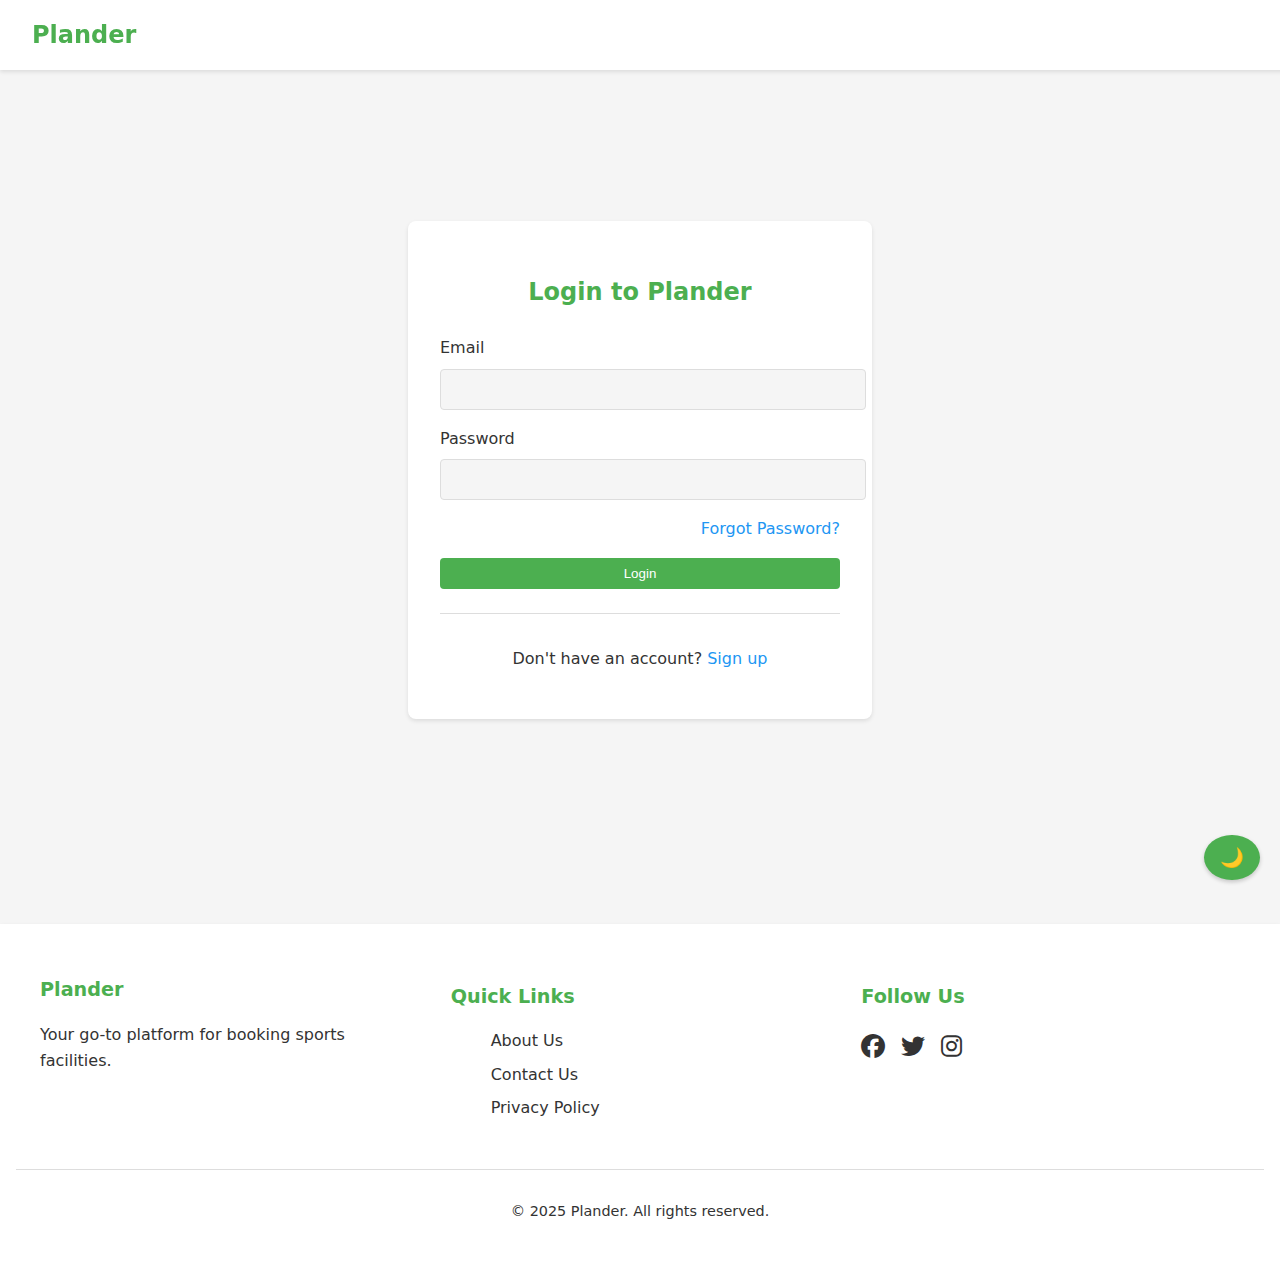
<file: Plander-ui-Test-Copy/index.html>
<!DOCTYPE html>
<html lang="en">
<head>
  <meta charset="UTF-8">
  <meta name="viewport" content="width=device-width, initial-scale=1.0">
  <title>Plander - Sports Facility Booking</title>
  <link rel="stylesheet" href="https://cdnjs.cloudflare.com/ajax/libs/font-awesome/6.5.1/css/all.min.css">
  <link rel="stylesheet" href="https://cdnjs.cloudflare.com/ajax/libs/animate.css/4.1.1/animate.min.css">
  <link rel="stylesheet" href="style.css">
</head>
<body>
  
  <nav class="navbar">
    <div class="logo">Plander</div>
    <div class="nav-links">
      <span id="greeting"></span>
      <button id="myBookingsBtn" class="btn">My Bookings</button>
      <button id="logoutBtn" class="btn btn-danger" style="display: none;">Logout</button>
      <button id="toggleDarkMode" class="btn">🌙</button>
    </div>
  </nav>

  <main id="mainContent">
    <!-- Home Page -->
    <div id="homePage" class="page active">
      <section id="hero" class="hero-section">
        <h1 class="animate__animated animate__fadeIn">Find and Book Sports Facilities</h1>
        <p class="animate__animated animate__fadeIn animate__delay-1s">
          Join players in your area and book sports facilities with ease
        </p>
        <div class="location-finder animate__animated animate__fadeIn animate__delay-2s">
          <i class="fas fa-location-dot"></i>
          <span id="userLocation">Hyderabad</span>
        </div>
      </section>

      <section id="topGames" class="games-section">
        <h2>Games</h2>
        <div class="games-grid" id="gamesContainer">
          <!-- Games will be loaded dynamically here -->
        </div>
      </section>
    </div>
  </main>


  <!-- Footer -->
  <footer style="
    background-color: var(--card-background);
    padding: 2rem 1rem;
    margin-top: 2rem;
    box-shadow: var(--shadow);
  ">
    <div style="
      display: flex;
      justify-content: space-between;
      max-width: 1200px;
      margin: 0 auto;
      gap: 2rem;
    ">
      <div style="flex: 1;">
        <h3 style="
          font-size: 1.5rem;
          color: var(--primary-color);
          margin-bottom: 1rem;
        ">Plander</h3>
        <p style="
          font-size: 1rem;
          color: var(--text-color);
        ">Your go-to platform for booking sports facilities.</p>
      </div>
      <div style="flex: 1;">
        <h4 style="
          font-size: 1.2rem;
          color: var(--primary-color);
          margin-bottom: 1rem;
        ">Quick Links</h4>
        <ul style="list-style: none;">
          <li style="margin-bottom: 0.5rem;">
            <a href="#" style="
              text-decoration: none;
              color: var(--text-color);
              transition: color 0.3s ease;
            ">About Us</a>
          </li>
          <li style="margin-bottom: 0.5rem;">
            <a href="#" style="
              text-decoration: none;
              color: var(--text-color);
              transition: color 0.3s ease;
            ">Contact Us</a>
          </li>
          <li style="margin-bottom: 0.5rem;">
            <a href="#" style="
              text-decoration: none;
              color: var(--text-color);
              transition: color 0.3s ease;
            ">Privacy Policy</a>
          </li>
        </ul>
      </div>
      <div style="flex: 1;">
        <h4 style="
          font-size: 1.2rem;
          color: var(--primary-color);
          margin-bottom: 1rem;
        ">Follow Us</h4>
        <div style="display: flex; gap: 1rem;">
          <a href="#" style="
            color: var(--text-color);
            font-size: 1.5rem;
            transition: color 0.3s ease;
          "><i class="fab fa-facebook"></i></a>
          <a href="#" style="
            color: var(--text-color);
            font-size: 1.5rem;
            transition: color 0.3s ease;
          "><i class="fab fa-twitter"></i></a>
          <a href="#" style="
            color: var(--text-color);
            font-size: 1.5rem;
            transition: color 0.3s ease;
          "><i class="fab fa-instagram"></i></a>
        </div>
      </div>
    </div>
    <div style="
      text-align: center;
      margin-top: 2rem;
      padding-top: 1rem;
      border-top: 1px solid var(--border-color);
    ">
      <p style="
        font-size: 0.9rem;
        color: var(--text-color);
      ">&copy; 2025 Plander. All rights reserved.</p>
    </div>
  </footer>


  <script src="main.js"></script>
  <script src="api.js"></script>
</body>
</html>
</file>
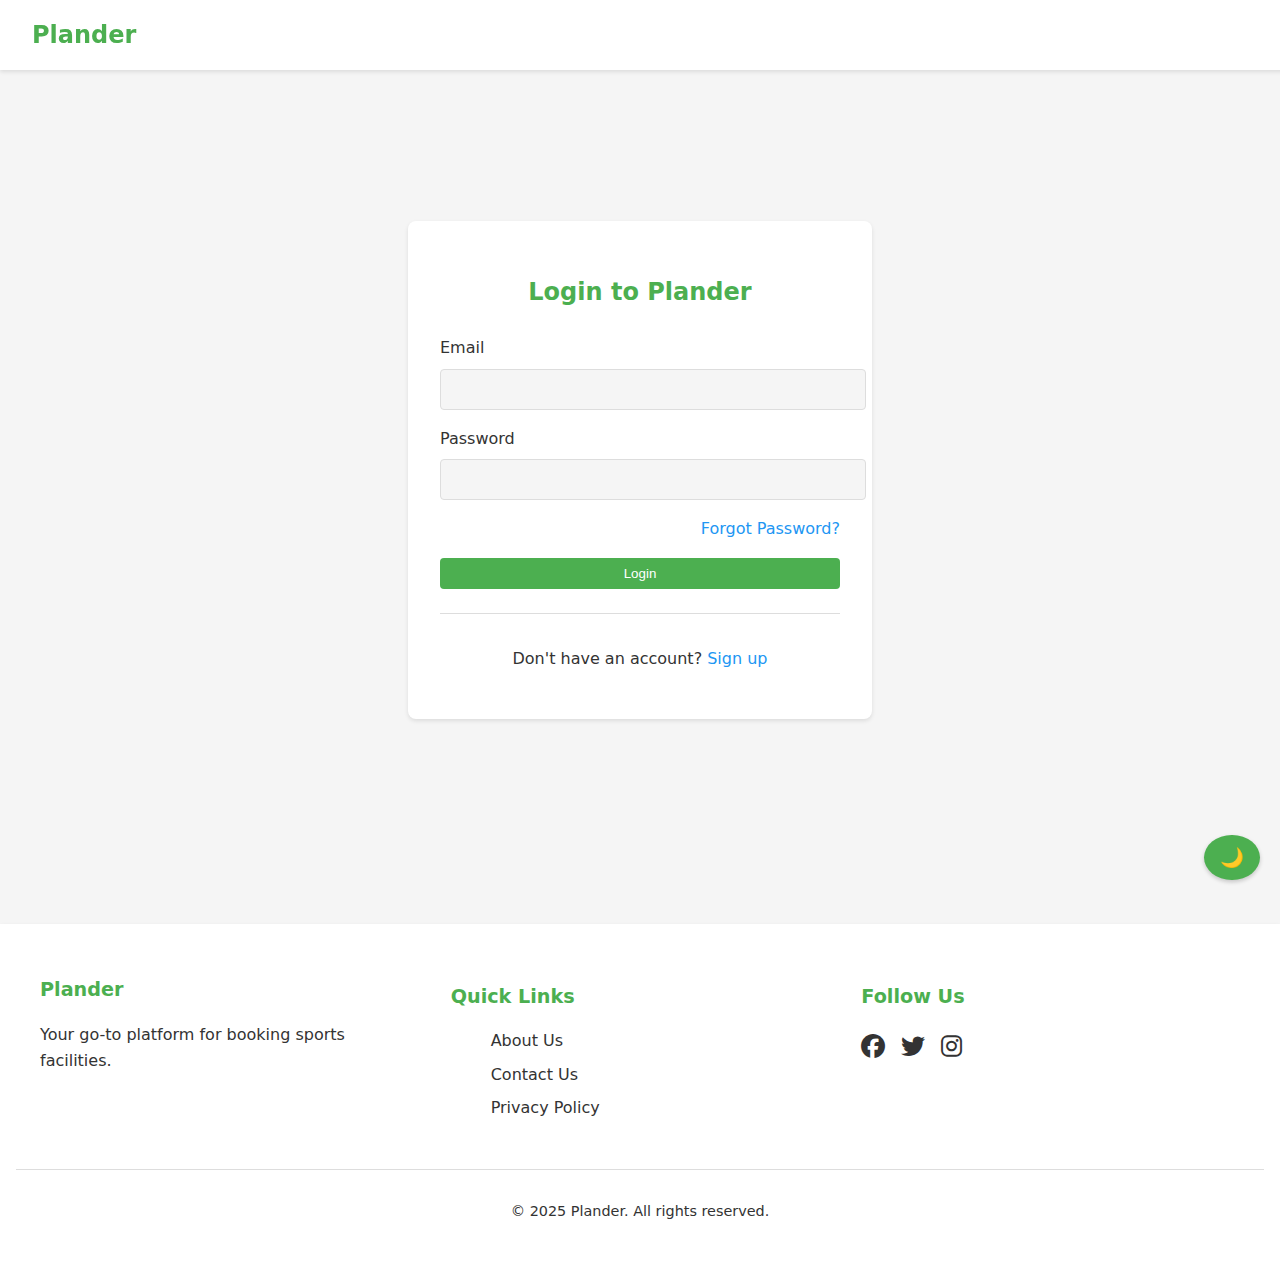
<file: Plander-ui-Test-Copy/admin_page.html>
<!DOCTYPE html>
<html lang="en">
<head>
  <meta charset="UTF-8">
  <meta name="viewport" content="width=device-width, initial-scale=1.0">
  <title>Admin Dashboard - Plander</title>
  <link rel="stylesheet" href="https://cdnjs.cloudflare.com/ajax/libs/font-awesome/6.5.1/css/all.min.css">
  <style>
    /* Admin-specific styles */
    :root {
      --primary-color: #4CAF50;
      --danger-color: #f44336;
      --warning-color: #ff9800;
      --info-color: #2196F3;
      --text-color: #333;
      --bg-color: #f5f5f5;
      --card-bg: #ffffff;
      --border-color: #ddd;
      --sidebar-width: 150px;
      --sidebar-collapsed-width: 60px;
      --navbar-height: 60px;
    }

    body {
      font-family: 'Inter', system-ui, sans-serif;
      line-height: 1.6;
      color: var(--text-color);
      background-color: var(--bg-color);
      margin: 0;
      padding: 0;
      transition: all 0.3s ease;
    }

    .navbar {
      display: flex;
      justify-content: space-between;
      align-items: center;
      padding: 0 1rem;
      background-color: var(--card-bg);
      box-shadow: 0 2px 4px rgba(0, 0, 0, 0.1);
      position: fixed;
      width: 100%;
      top: 0;
      z-index: 1000;
      height: var(--navbar-height);
    }

    .logo {
      font-size: 1.5rem;
      font-weight: bold;
      color: var(--primary-color);
      cursor: pointer;
      display: flex;
      align-items: center;
      gap: 1rem;
    }

    .menu-toggle {
      font-size: 1.5rem;
      cursor: pointer;
      color: var(--text-color);
      transition: transform 0.3s ease;
    }

    .menu-toggle.active {
      transform: rotate(90deg);
    }

    .nav-links {
      display: flex;
      gap: 1rem;
      align-items: center;
    }

    .btn {
      padding: 0.5rem 4.5rem;
      border: none;
      border-radius: 4px;
      cursor: pointer;
      transition: all 0.3s ease;
      font-weight: 500;
      white-space: nowrap;
    }

    .admin-container {
      display: flex;
      min-height: calc(100vh - var(--navbar-height));
      padding-top: var(--navbar-height);
    }

    .sidebar {
      width: var(--sidebar-width);
      background-color: var(--card-bg);
      box-shadow: 2px 0 4px rgba(0, 0, 0, 0.1);
      height: calc(100vh - var(--navbar-height));
      position: fixed;
      left: 0;
      transition: all 0.3s ease;
      overflow-y: auto;
      z-index: 900;
      transform: translateX(-100%);
    }

    .sidebar.show {
      transform: translateX(0);
    }

    .sidebar-menu {
      list-style: none;
      padding: 1rem 0;
      margin: 0;
    }

    .sidebar-menu li {
      margin-bottom: 0.5rem;
    }

    .sidebar-menu a {
      display: flex;
      align-items: center;
      padding: 0.75rem 1rem;
      text-decoration: none;
      color: var(--text-color);
      border-radius: 4px;
      transition: all 0.3s ease;
      white-space: nowrap;
    }

    .sidebar-menu a:hover, .sidebar-menu a.active {
      background-color: var(--primary-color);
      color: white;
    }

    .sidebar-menu i {
      margin-right: 0.5rem;
      width: 20px;
      text-align: center;
      transition: all 0.3s ease;
    }

    .main-content {
      flex: 1;
      padding: 1rem;
      transition: all 0.3s ease;
      margin-left: 0;
    }

    .admin-card {
      background-color: var(--card-bg);
      padding: 1.5rem;
      border-radius: 8px;
      box-shadow: 0 2px 4px rgba(0, 0, 0, 0.1);
      margin-bottom: 1.5rem;
      max-width: 100%;
      overflow-x: auto;
    }

    .admin-card h2 {
      margin-bottom: 1.5rem;
      color: var(--primary-color);
      border-bottom: 1px solid var(--border-color);
      padding-bottom: 0.5rem;
    }

    .form-group {
      margin-bottom: 1rem;
    }

    .form-group label {
      display: block;
      margin-bottom: 0.5rem;
      font-weight: 500;
    }

    .form-group input, .form-group textarea, .form-group select {
      width: 100%;
      padding: 0.75rem;
      border: 1px solid var(--border-color);
      border-radius: 4px;
      background-color: var(--bg-color);
      box-sizing: border-box;
    }

    .form-row {
      display: flex;
      gap: 1rem;
      margin-bottom: 1rem;
    }

    .form-row .form-group {
      flex: 1;
      min-width: 0;
    }

    .btn-primary {
      background-color: var(--primary-color);
      color: white;
    }

    .btn-danger {
      background-color: var(--danger-color);
      color: white;
    }

    .btn-warning {
      background-color: var(--warning-color);
      color: white;
    }

    .btn-info {
      background-color: var(--info-color);
      color: white;
    }

    .btn-block {
      display: block;
      width: 100%;
      padding: 0.75rem;
      margin-top: 1rem;
    }

    .table-container {
      overflow-x: auto;
      max-width: 100%;
    }

    table {
      width: 100%;
      border-collapse: collapse;
      margin-top: 1rem;
      min-width: 600px;
    }

    th, td {
      padding: 0.75rem;
      text-align: left;
      border-bottom: 1px solid var(--border-color);
      white-space: nowrap;
    }

    th {
      background-color: var(--bg-color);
      font-weight: 600;
    }

    .action-btns {
      display: flex;
      gap: 0.5rem;
      flex-wrap: wrap;
    }

    .btn-sm {
      padding: 0.25rem 0.5rem;
      font-size: 0.875rem;
    }

    .stats-container {
      display: grid;
      grid-template-columns: repeat(auto-fill, minmax(200px, 1fr));
      gap: 1rem;
      margin-bottom: 1.5rem;
    }

    .stat-card {
      background-color: var(--card-bg);
      padding: 1rem;
      border-radius: 8px;
      box-shadow: 0 2px 4px rgba(0, 0, 0, 0.1);
      text-align: center;
    }

    .stat-card h3 {
      font-size: 1rem;
      color: var(--primary-color);
      margin-bottom: 0.5rem;
    }

    .stat-card p {
      font-size: 1.5rem;
      font-weight: bold;
      margin: 0;
    }

    .modal {
      display: none;
      position: fixed;
      top: 0;
      left: 0;
      width: 100%;
      height: 100%;
      background-color: rgba(0, 0, 0, 0.5);
      z-index: 1100;
      justify-content: center;
      align-items: center;
    }

    .modal-content {
      background-color: var(--card-bg);
      padding: 2rem;
      border-radius: 8px;
      max-width: 500px;
      width: 90%;
      max-height: 90vh;
      overflow-y: auto;
    }

    .modal-header {
      display: flex;
      justify-content: space-between;
      align-items: center;
      margin-bottom: 1.5rem;
    }

    .modal-header h2 {
      margin: 0;
      color: var(--primary-color);
    }

    .close-modal {
      background: none;
      border: none;
      font-size: 1.5rem;
      cursor: pointer;
      color: var(--text-color);
    }

    /* Footer styles */
    footer {
      background-color: var(--card-bg);
      padding: 2rem 1rem;
      margin-top: 2rem;
      box-shadow: 0 2px 4px rgba(0, 0, 0, 0.1);
    }

    .footer-content {
      display: flex;
      justify-content: space-between;
      max-width: 1200px;
      margin: 0 auto;
      gap: 2rem;
      flex-wrap: wrap;
    }

    .footer-section {
      flex: 1;
      min-width: 200px;
    }

    .footer-section h3,
    .footer-section h4 {
      font-size: 1.2rem;
      color: var(--primary-color);
      margin-bottom: 1rem;
    }

    .footer-section p {
      font-size: 1rem;
      color: var(--text-color);
    }

    .footer-section ul {
      list-style: none;
      padding: 0;
    }

    .footer-section ul li {
      margin-bottom: 0.5rem;
    }

    .footer-section ul li a {
      text-decoration: none;
      color: var(--text-color);
      transition: color 0.3s ease;
    }

    .footer-section ul li a:hover {
      color: var(--primary-color);
    }

    .social-icons {
      display: flex;
      gap: 1rem;
    }

    .social-icons a {
      color: var(--text-color);
      font-size: 1.5rem;
      transition: color 0.3s ease;
    }

    .social-icons a:hover {
      color: var(--primary-color);
    }

    .footer-bottom {
      text-align: center;
      margin-top: 2rem;
      padding-top: 1rem;
      border-top: 1px solid var(--border-color);
    }

    .footer-bottom p {
      font-size: 0.9rem;
      color: var(--text-color);
    }

    #toggleDarkMode {
      position: fixed;
      bottom: 20px;
      right: 20px;
      background-color: var(--primary-color);
      color: white;
      padding: 0.7rem 1rem;
      border-radius: 50%;
      font-size: 1.2rem;
      cursor: pointer;
      box-shadow: 0 2px 4px rgba(0, 0, 0, 0.2);
      transition: all 0.3s ease;
      z-index: 1000;
    }

    #toggleDarkMode:hover {
      background-color: #388E3C;
      transform: scale(1.1);
    }

    /* Dark mode styles */
    body.dark-mode {
      --text-color: #ffffff;
      --bg-color: #121212;
      --card-bg: #1e1e1e;
      --border-color: #444;
    }

    body.dark-mode .navbar,
    body.dark-mode .sidebar,
    body.dark-mode .admin-card,
    body.dark-mode footer,
    body.dark-mode .stat-card {
      background-color: var(--card-bg);
    }

    body.dark-mode .admin-card,
    body.dark-mode footer,
    body.dark-mode .stat-card {
      box-shadow: 0 2px 4px rgba(255, 255, 255, 0.1);
    }

    body.dark-mode .form-group input,
    body.dark-mode .form-group textarea,
    body.dark-mode .form-group select {
      background-color: var(--bg-color);
      color: var(--text-color);
      border-color: var(--border-color);
    }

    body.dark-mode th {
      background-color: var(--bg-color);
    }

    body.dark-mode .footer-section p,
    body.dark-mode .footer-section ul li a,
    body.dark-mode .social-icons a,
    body.dark-mode .footer-bottom p {
      color: var(--text-color);
    }

    body.dark-mode .close-modal {
      color: var(--text-color);
    }

    /* Responsive styles */
    @media (min-width: 768px) {
      .sidebar {
        transform: translateX(0);
      }
      
      .main-content {
        margin-left: var(--sidebar-width);
      }
      
      .menu-toggle {
        display: none;
      }
    }

    @media (max-width: 767px) {
      .nav-links {
        gap: 0.5rem;
      }
      
      .btn {
        padding: 0.5rem;
        font-size: 0.875rem;
      }
    }
  </style>
</head>
<body>
  <nav class="navbar">
    <div class="logo">
      <button class="menu-toggle" id="menuToggle">☰</button>
      <span>Plander Admin</span>
    </div>
    <div class="nav-links">
      <button id="toggleDarkMode" class="btn">🌙</button>
      <button class="btn btn-primary" id="logoutBtn">Logout</button>
    </div>
  </nav>

  <div class="admin-container">
    <aside class="sidebar" id="sidebar">
      <ul class="sidebar-menu">
        <li><a href="#" class="active" id="dashboardLink"><i class="fas fa-tachometer-alt"></i> <span>Dashboard</span></a></li>
        <li><a href="#" id="gamesLink"><i class="fas fa-gamepad"></i> <span>Games</span></a></li>
        <li><a href="#" id="venuesLink"><i class="fas fa-map-marker-alt"></i> <span>Venues</span></a></li>
        <li><a href="#" id="usersLink"><i class="fas fa-users"></i> <span>Users</span></a></li>
      </ul>
    </aside>

    <main class="main-content">
      <!-- Dashboard Section -->
      <section id="dashboardSection">
        <div class="admin-card">
          <h2>Admin Dashboard</h2>
          <p>Welcome to the Plander admin panel. Use the sidebar to manage games, venues, and users.</p>
        </div>
        
        <div class="stats-container">
          <div class="stat-card">
            <h3>Total Games</h3>
            <p id="totalGames">0</p>
          </div>
          <div class="stat-card">
            <h3>Total Venues</h3>
            <p id="totalVenues">0</p>
          </div>
          <div class="stat-card">
            <h3>Registered Users</h3>
            <p id="totalUsers">0</p>
          </div>
        </div>
      </section>

      <!-- Games Management Section -->
      <section id="gamesSection" style="display: none;">
        <div class="admin-card">
          <h2>Games Management</h2>
          <button class="btn btn-primary" id="addGameBtn">Add New Game</button>
        </div>

        <div class="admin-card">
          <h2>Games List</h2>
          <div class="table-container">
            <table id="gamesTable">
              <thead>
                <tr>
                  <th>ID</th>
                  <th>Name</th>
                  <th>Image</th>
                  <th>Max Capacity</th>
                  <th>Available</th>
                  <th>Actions</th>
                </tr>
              </thead>
              <tbody>
                <!-- Games will be populated here by JavaScript -->
              </tbody>
            </table>
          </div>
        </div>
      </section>

      <!-- Venues Management Section -->
      <section id="venuesSection" style="display: none;">
        <div class="admin-card">
          <h2>Venues Management</h2>
          <button class="btn btn-primary" id="addVenueBtn">Add New Venue</button>
        </div>

        <div class="admin-card">
          <h2>Venues List</h2>
          <div class="table-container">
            <table id="venuesTable">
              <thead>
                <tr>
                  <th>ID</th>
                  <th>Name</th>
                  <th>Image</th>
                  <th>Max Capacity</th>
                  <th>Available</th>
                  <th>Rate/Hour</th>
                  <th>Actions</th>
                </tr>
              </thead>
              <tbody>
                <!-- Venues will be populated here by JavaScript -->
              </tbody>
            </table>
          </div>
        </div>
      </section>

      <!-- Users Management Section -->
      <section id="usersSection" style="display: none;">
        <div class="admin-card">
          <h2>Users List</h2>
          <div class="table-container">
            <table id="usersTable">
              <thead>
                <tr>
                  <th>ID</th>
                  <th>Name</th>
                  <th>Email</th>
                  <th>Actions</th>
                </tr>
              </thead>
              <tbody>
                <!-- Users will be populated here by JavaScript -->
              </tbody>
            </table>
          </div>
        </div>
      </section>
    </main>
  </div>

  <!-- Game Modal -->
  <div class="modal" id="gameModal">
    <div class="modal-content">
      <div class="modal-header">
        <h2 id="gameModalTitle">Add New Game</h2>
        <button class="close-modal" id="closeGameModal">&times;</button>
      </div>
      
      <form id="gameForm">
        <input type="hidden" id="gameId">
        <div class="form-group">
          <label for="gameName">Game Name</label>
          <input type="text" id="gameName" name="name" required>
        </div>

  
        <div class="form-group">
          <label for="gameImage">Image URL</label>
          <input type="text" id="gameImage" name="image" required>
        </div>
        <div class="form-row">
          <div class="form-group">
            <label for="gameMaxCapacity">Max Capacity</label>
            <input type="number" id="gameMaxCapacity" name="maxCapacity" required>
          </div>
          <div class="form-group">
            <label for="gameAvailableCapacity">Available Capacity</label>
            <input type="number" id="gameAvailableCapacity" name="availableCapacity" required>
          </div>
        </div>
        <button type="submit" class="btn btn-primary btn-block">Save Game</button>
      </form>
    </div>
  </div>

  <!-- Venue Modal -->
  <div class="modal" id="venueModal">
    <div class="modal-content">
      <div class="modal-header">
        <h2 id="venueModalTitle">Add New Venue</h2>
        <button class="close-modal" id="closeVenueModal">&times;</button>
      </div>
      <form id="venueForm">
        <input type="hidden" id="venueId">
        <div class="form-group">
          <label for="venueName">Venue Name</label>
          <input type="text" id="venueName" name="name" required>
        </div>
        <div class="form-group">
          <label for="venueGameId">GameId</label>
          <input type="text" id="venueGameId" name="gameId" required>

        </div>
        <div class="form-group">
          <label for="venueImage">Image URL</label>
          <input type="text" id="venueImage" name="image" required>
        </div>
        <div class="form-row">
          <div class="form-group">
            <label for="venueMaxCapacity">Max Capacity</label>
            <input type="number" id="venueMaxCapacity" name="maxCapacity" required>
          </div>
          <div class="form-group">
            <label for="venueAvailableCapacity">Available Capacity</label>
            <input type="number" id="venueAvailableCapacity" name="availableCapacity" required>
          </div>
        </div>
        <div class="form-group">
          <label for="venueRatePerHour">Rate Per Hour ($)</label>
          <input type="number" step="0.01" id="venueRatePerHour" name="ratePerHour" required>
        </div>
        <button type="submit" class="btn btn-primary btn-block">Save Venue</button>
      </form>
    </div>
  </div>

  <!-- Confirmation Modal -->
  <div class="modal" id="confirmModal">
    <div class="modal-content">
      <div class="modal-header">
        <h2 id="confirmModalTitle">Confirm Action</h2>
        <button class="close-modal" id="closeConfirmModal">&times;</button>
      </div>
      <p id="confirmModalMessage">Are you sure you want to perform this action?</p>
      <div class="form-row" style="justify-content: flex-end; margin-top: 1.5rem;">
        <button class="btn" id="cancelConfirmBtn">Cancel</button>
        <button class="btn btn-danger" id="confirmActionBtn">Confirm</button>
      </div>
    </div>
  </div>

  <!-- Footer -->
  <footer>
    <div class="footer-content">
      <div class="footer-section">
        <h3>Plander Admin</h3>
        <p>Administration panel for managing sports facilities.</p>
      </div>
      <div class="footer-section">
        <h4>Quick Links</h4>
        <ul>
          <li><a href="#">About Us</a></li>
          <li><a href="#">Contact Support</a></li>
          <li><a href="#">Privacy Policy</a></li>
        </ul>
      </div>
      <div class="footer-section">
        <h4>Support</h4>
        <div class="social-icons">
          <a href="#"><i class="fas fa-envelope"></i></a>
          <a href="#"><i class="fas fa-phone"></i></a>
          <a href="#"><i class="fas fa-question-circle"></i></a>
        </div>
      </div>
    </div>
    <div class="footer-bottom">
      <p>&copy; 2025 Plander Admin. All rights reserved.</p>
    </div>
  </footer>


  <script>
    // DOM Elements
    const menuToggle = document.getElementById('menuToggle');
    const sidebar = document.getElementById('sidebar');
    const toggleDarkMode = document.getElementById('toggleDarkMode');
    const logoutBtn = document.getElementById('logoutBtn');

    // Section elements
    const dashboardSection = document.getElementById('dashboardSection');
    const gamesSection = document.getElementById('gamesSection');
    const venuesSection = document.getElementById('venuesSection');
    const usersSection = document.getElementById('usersSection');

    // Navigation links
    const dashboardLink = document.getElementById('dashboardLink');
    const gamesLink = document.getElementById('gamesLink');
    const venuesLink = document.getElementById('venuesLink');
    const usersLink = document.getElementById('usersLink');

    // Game elements
    const addGameBtn = document.getElementById('addGameBtn');
    const gameModal = document.getElementById('gameModal');
    const gameModalTitle = document.getElementById('gameModalTitle');
    const closeGameModal = document.getElementById('closeGameModal');
    const gameForm = document.getElementById('gameForm');
    const gameIdInput = document.getElementById('gameId');
    const gamesTable = document.getElementById('gamesTable').getElementsByTagName('tbody')[0];

    // Venue elements
    const addVenueBtn = document.getElementById('addVenueBtn');
    const venueModal = document.getElementById('venueModal');
    const venueModalTitle = document.getElementById('venueModalTitle');
    const closeVenueModal = document.getElementById('closeVenueModal');
    const venueForm = document.getElementById('venueForm');
    const venueIdInput = document.getElementById('venueId');
    const venuesTable = document.getElementById('venuesTable').getElementsByTagName('tbody')[0];

    // User elements
    const usersTable = document.getElementById('usersTable').getElementsByTagName('tbody')[0];

    // Confirmation modal
    const confirmModal = document.getElementById('confirmModal');
    const confirmModalTitle = document.getElementById('confirmModalTitle');
    const confirmModalMessage = document.getElementById('confirmModalMessage');
    const closeConfirmModal = document.getElementById('closeConfirmModal');
    const cancelConfirmBtn = document.getElementById('cancelConfirmBtn');
    const confirmActionBtn = document.getElementById('confirmActionBtn');

    // State variables
    let currentAction = null;
    let currentItemId = null;

    // Initialize the page
    document.addEventListener('DOMContentLoaded', () => {
        // Check authentication and admin status
        const token = localStorage.getItem('accessToken');
        const email = localStorage.getItem('email');
        
        if (!token) {
            window.location.href = 'login.html';
            return;
        }
        
        if (email !== 'admin@admin.com') {
            alert('You do not have permission to access this page');
            window.location.href = 'index.html';
            return;
        }

        // Set up event listeners
        setupEventListeners();
        
        // Initialize dashboard stats
        initDashboard();
    });

    // Set up all event listeners
    function setupEventListeners() {
        // Menu toggle
        menuToggle.addEventListener('click', () => {
            sidebar.classList.toggle('show');
            menuToggle.classList.toggle('active');
        });

        // Dark mode toggle
        toggleDarkMode.addEventListener('click', () => {
            document.body.classList.toggle('dark-mode');
            // Save preference to localStorage
            const isDarkMode = document.body.classList.contains('dark-mode');
            localStorage.setItem('darkMode', isDarkMode);
            toggleDarkMode.textContent = isDarkMode ? '☀️' : '🌙';
        });

        // Check for saved dark mode preference
        if (localStorage.getItem('darkMode') === 'true') {
            document.body.classList.add('dark-mode');
            toggleDarkMode.textContent = '☀️';
        }

        // Navigation between sections
        dashboardLink.addEventListener('click', (e) => {
            e.preventDefault();
            showSection('dashboard');
            updateActiveNav('dashboardLink');
        });

        gamesLink.addEventListener('click', (e) => {
            e.preventDefault();
            showSection('games');
            updateActiveNav('gamesLink');
            fetchGames();
        });

        venuesLink.addEventListener('click', (e) => {
            e.preventDefault();
            showSection('venues');
            updateActiveNav('venuesLink');
            fetchVenues();
        });

        usersLink.addEventListener('click', (e) => {
            e.preventDefault();
            showSection('users');
            updateActiveNav('usersLink');
            fetchUsers();
        });

        // Logout functionality
        logoutBtn.addEventListener('click', () => {
            localStorage.removeItem('accessToken');
            localStorage.removeItem('username');
            localStorage.removeItem('email');
            window.location.href = 'login.html';
        });

        // Game management
        addGameBtn.addEventListener('click', () => {
            openGameModal('add');
        });

        closeGameModal.addEventListener('click', () => {
            closeModal(gameModal);
        });

        gameForm.addEventListener('submit', async (e) => {
            e.preventDefault();
            await handleGameSubmit();
        });

        // Venue management
        addVenueBtn.addEventListener('click', () => {
            openVenueModal('add');
        });

        closeVenueModal.addEventListener('click', () => {
            closeModal(venueModal);
        });

        venueForm.addEventListener('submit', async (e) => {
            e.preventDefault();
            await handleVenueSubmit();
        });

        // Confirmation modal
        closeConfirmModal.addEventListener('click', () => {
            closeModal(confirmModal);
        });

        cancelConfirmBtn.addEventListener('click', () => {
            closeModal(confirmModal);
        });

        confirmActionBtn.addEventListener('click', async () => {
            if (currentAction === 'deleteGame') {
                await deleteGame(currentItemId);
            } else if (currentAction === 'deleteVenue') {
                await deleteVenue(currentItemId);
            } else if (currentAction === 'deleteUser') {
                await deleteUser(currentItemId);
            }
            closeModal(confirmModal);
        });

        // Close modals when clicking outside
        window.addEventListener('click', (e) => {
            if (e.target === gameModal) {
                closeModal(gameModal);
            }
            if (e.target === venueModal) {
                closeModal(venueModal);
            }
            if (e.target === confirmModal) {
                closeModal(confirmModal);
            }
        });
    }

    // Show the specified section and hide others
    function showSection(section) {
        dashboardSection.style.display = 'none';
        gamesSection.style.display = 'none';
        venuesSection.style.display = 'none';
        usersSection.style.display = 'none';

        if (section === 'dashboard') {
            dashboardSection.style.display = 'block';
        } else if (section === 'games') {
            gamesSection.style.display = 'block';
        } else if (section === 'venues') {
            venuesSection.style.display = 'block';
        } else if (section === 'users') {
            usersSection.style.display = 'block';
        }
    }

    // Update active navigation link
    function updateActiveNav(activeId) {
        document.querySelectorAll('.sidebar-menu a').forEach(link => {
            link.classList.remove('active');
        });
        document.getElementById(activeId).classList.add('active');
    }

    // Modal functions
    function openModal(modal) {
        modal.style.display = 'flex';
        document.body.style.overflow = 'hidden';
    }

    function closeModal(modal) {
        modal.style.display = 'none';
        document.body.style.overflow = 'auto';
    }

    function openGameModal(action, game = null) {
        if (action === 'add') {
            gameModalTitle.textContent = 'Add New Game';
            gameForm.reset();
            gameIdInput.value = '';
        } else if (action === 'edit' && game) {
            gameModalTitle.textContent = 'Edit Game';
            gameIdInput.value = game.id;
            document.getElementById('gameName').value = game.name;
            document.getElementById('gameImage').value = game.image;
            document.getElementById('gameMaxCapacity').value = game.maxCapacity;
            document.getElementById('gameAvailableCapacity').value = game.availableCapacity;
        }
        openModal(gameModal);
    }

    function openVenueModal(action, venue = null) {
        if (action === 'add') {
            venueModalTitle.textContent = 'Add New Venue';
            venueForm.reset();
            venueIdInput.value = '';
        } else if (action === 'edit' && venue) {
            venueModalTitle.textContent = 'Edit Venue';
            venueIdInput.value = venue.id;
            document.getElementById('venueName').value = venue.name;
            document.getElementById('gameId').value = venue.gameId;
            document.getElementById('venueImage').value = venue.image;
            document.getElementById('venueMaxCapacity').value = venue.maxCapacity;
            document.getElementById('venueAvailableCapacity').value = venue.availableCapacity;
            document.getElementById('venueRatePerHour').value = venue.ratePerHour;
        }
        openModal(venueModal);
    }

    function openConfirmModal(title, message, action, itemId) {
        confirmModalTitle.textContent = title;
        confirmModalMessage.textContent = message;
        currentAction = action;
        currentItemId = itemId;
        openModal(confirmModal);
    }

    // Game management functions
    async function handleGameSubmit() {
        const gameData = {
            name: document.getElementById('gameName').value,
            image: document.getElementById('gameImage').value,
            maxCapacity: parseInt(document.getElementById('gameMaxCapacity').value),
            availableCapacity: parseInt(document.getElementById('gameAvailableCapacity').value)
        };

        const gameId = gameIdInput.value;
        const method = gameId ? 'PUT' : 'POST';
        const url = gameId ? `http://localhost:8085/api/games/${gameId}` : 'http://localhost:8085/api/games';

        try {
            const token = localStorage.getItem('accessToken');
            const response = await fetch(url, {
                method: method,
                headers: {
                    'Content-Type': 'application/json',
                    'Authorization': `Bearer ${token}`
                },
                body: JSON.stringify(gameData)
            });

            if (response.ok) {
                const result = await response.json();
                showToast(gameId ? 'Game updated successfully!' : 'Game added successfully!', 'success');
                closeModal(gameModal);
                fetchGames();
            } else {
                const errorData = await response.json();
                showToast(`Error: ${errorData.message || 'Failed to save game'}`, 'error');
            }
        } catch (error) {
            console.error('Error saving game:', error);
            showToast('Failed to save game. Please try again.', 'error');
        }
    }

    async function fetchGames() {
        try {
            const token = localStorage.getItem('accessToken');
            const response = await fetch('http://localhost:8085/api/games', {
                headers: {
                    'Authorization': `Bearer ${token}`
                }
            });
            
            if (!response.ok) throw new Error('Failed to fetch games');
            
            const games = await response.json();
            
            gamesTable.innerHTML = '';
            
            games.forEach(game => {
                const row = gamesTable.insertRow();
                row.innerHTML = `
                    <td>${game.id}</td>
                    <td>${game.name}</td>
                    <td><a href="${game.image}" target="_blank">View Image</a></td>
                    <td>${game.maxCapacity}</td>
                    <td>${game.availableCapacity}</td>
                    <td class="action-btns">
                        <button class="btn btn-warning btn-sm" onclick="openGameModal('edit', ${JSON.stringify(game).replace(/"/g, '&quot;')})">Edit</button>
                        <button class="btn btn-danger btn-sm" onclick="openConfirmModal('Delete Game', 'Are you sure you want to delete this game?', 'deleteGame', ${game.id})">Delete</button>
                    </td>
                `;
            });
            
            document.getElementById('totalGames').textContent = games.length;
        } catch (error) {
            console.error('Error fetching games:', error);
            showToast('Failed to load games. Please try again.', 'error');
        }
    }

    async function deleteGame(id) {
        try {
            const token = localStorage.getItem('accessToken');
            const response = await fetch(`http://localhost:8085/api/games/${id}`, {
                method: 'DELETE',
                headers: {
                    'Authorization': `Bearer ${token}`
                }
            });

            if (response.ok) {
                showToast('Game deleted successfully!', 'success');
                fetchGames();
            } else {
                const errorData = await response.json();
                showToast(`Error: ${errorData.message || 'Failed to delete game'}`, 'error');
            }
        } catch (error) {
            console.error('Error deleting game:', error);
            showToast('Failed to delete game. Please try again.', 'error');
        }
    }

    // Venue management functions
    async function handleVenueSubmit() {
        const venueData = {
            name: document.getElementById('venueName').value,
            image: document.getElementById('venueImage').value,
            maxCapacity: parseInt(document.getElementById('venueMaxCapacity').value),
            availableCapacity: parseInt(document.getElementById('venueAvailableCapacity').value),
            ratePerHour: parseFloat(document.getElementById('venueRatePerHour').value),
            gameId: document.getElementById('venueGameId').value

        };

        const venueId = venueIdInput.value;
        const method = venueId ? 'PUT' : 'POST';
        const url = venueId ? `http://localhost:8085/api/venues/${venueId}` : 'http://localhost:8085/api/venues';

        try {
            const token = localStorage.getItem('accessToken');
            const response = await fetch(url, {
                method: method,
                headers: {
                    'Content-Type': 'application/json',
                    'Authorization': `Bearer ${token}`
                },
                body: JSON.stringify(venueData)
            });

            if (response.ok) {
                const result = await response.json();
                showToast(venueId ? 'Venue updated successfully!' : 'Venue added successfully!', 'success');
                closeModal(venueModal);
                fetchVenues();
            } else {
                const errorData = await response.json();
                showToast(`Error: ${errorData.message || 'Failed to save venue'}`, 'error');
            }
        } catch (error) {
            console.error('Error saving venue:', error);
            showToast('Failed to save venue. Please try again.', 'error');
        }
    }

    async function fetchVenues() {
        try {
            const token = localStorage.getItem('accessToken');
            const response = await fetch('http://localhost:8085/api/venues', {
                headers: {
                    'Authorization': `Bearer ${token}`
                }
            });
            
            if (!response.ok) throw new Error('Failed to fetch venues');
            
            const venues = await response.json();
            
            venuesTable.innerHTML = '';
            
            venues.forEach(venue => {
                const row = venuesTable.insertRow();
                row.innerHTML = `
                    <td>${venue.id}</td>
                    <td>${venue.name}</td>
                    <td>${venue.gameId}</td>
                    <td><a href="${venue.image}" target="_blank">View Image</a></td>
                    <td>${venue.maxCapacity}</td>
                    <td>${venue.availableCapacity}</td>
                    <td>$${venue.ratePerHour.toFixed(2)}</td>
                    <td class="action-btns">
                        <button class="btn btn-warning btn-sm" onclick="openVenueModal('edit', ${JSON.stringify({
                            id: venue.id,
                            name: venue.name,
                            gameId: venue.gameId,
                            image: venue.image,
                            maxCapacity: venue.maxCapacity,
                            availableCapacity: venue.availableCapacity,
                            ratePerHour: venue.ratePerHour
                        }).replace(/"/g, '&quot;')})">Edit</button>
                        <button class="btn btn-danger btn-sm" onclick="openConfirmModal('Delete Venue', 'Are you sure you want to delete this venue?', 'deleteVenue', ${venue.id})">Delete</button>
                    </td>
                `;
            });
            
            document.getElementById('totalVenues').textContent = venues.length;
        } catch (error) {
            console.error('Error fetching venues:', error);
            showToast('Failed to load venues. Please try again.', 'error');
        }
    }

    async function deleteVenue(id) {
        try {
            const token = localStorage.getItem('accessToken');
            const response = await fetch(`http://localhost:8085/api/venues/${id}`, {
                method: 'DELETE',
                headers: {
                    'Authorization': `Bearer ${token}`
                }
            });

            if (response.ok) {
                showToast('Venue deleted successfully!', 'success');
                fetchVenues();
            } else {
                const errorData = await response.json();
                showToast(`Error: ${errorData.message || 'Failed to delete venue'}`, 'error');
            }
        } catch (error) {
            console.error('Error deleting venue:', error);
            showToast('Failed to delete venue. Please try again.', 'error');
        }
    }

    // User management functions
    async function fetchUsers() {
        try {
            const token = localStorage.getItem('accessToken');
            const response = await fetch('http://localhost:8085/api/users', {
                headers: {
                    'Authorization': `Bearer ${token}`
                }
            });
            
            if (!response.ok) throw new Error('Failed to fetch users');
            
            const users = await response.json();
            
            usersTable.innerHTML = '';
            
            users.forEach(user => {
                const row = usersTable.insertRow();
                row.innerHTML = `
                    <td>${user.id}</td>
                    <td>${user.firstName} ${user.lastName}</td>
                    <td>${user.email}</td>
                    <td class="action-btns">
                        <button class="btn btn-danger btn-sm" onclick="openConfirmModal('Delete User', 'Are you sure you want to delete this user?', 'deleteUser', ${user.id})">Delete</button>
                    </td>
                `;
            });
            
            document.getElementById('totalUsers').textContent = users.length;
        } catch (error) {
            console.error('Error fetching users:', error);
            showToast('Failed to load users. Please try again.', 'error');
        }
    }

    async function deleteUser(id) {
        try {
            const token = localStorage.getItem('accessToken');
            const response = await fetch(`http://localhost:8085/api/users/${id}`, {
                method: 'DELETE',
                headers: {
                    'Authorization': `Bearer ${token}`
                }
            });

            if (response.ok) {
                showToast('User deleted successfully!', 'success');
                fetchUsers();
                initDashboard(); // Refresh user count
            } else {
                const errorData = await response.json();
                showToast(`Error: ${errorData.message || 'Failed to delete user'}`, 'error');
            }
        } catch (error) {
            console.error('Error deleting user:', error);
            showToast('Failed to delete user. Please try again.', 'error');
        }
    }

    // Initialize dashboard stats
    async function initDashboard() {
        try {
            const token = localStorage.getItem('accessToken');
            const headers = {
                'Authorization': `Bearer ${token}`
            };

            const [gamesResponse, venuesResponse, usersResponse] = await Promise.all([
                fetch('http://localhost:8085/api/games', { headers }),
                fetch('http://localhost:8085/api/venues', { headers }),
                fetch('http://localhost:8085/api/users', { headers })
            ]);
            
            const games = await gamesResponse.json();
            const venues = await venuesResponse.json();
            const users = await usersResponse.json();
            
            document.getElementById('totalGames').textContent = games.length;
            document.getElementById('totalVenues').textContent = venues.length;
            document.getElementById('totalUsers').textContent = users.length;
        } catch (error) {
            console.error('Error initializing dashboard:', error);
        }
    }

    // Show toast notification
    function showToast(message, type = 'info') {
        // In a real application, you would implement a proper toast notification system
        alert(`${type.toUpperCase()}: ${message}`);
    }

    // Make functions available globally for inline event handlers
    window.openGameModal = openGameModal;
    window.openVenueModal = openVenueModal;
    window.openConfirmModal = openConfirmModal;
    window.deleteGame = deleteGame;
    window.deleteVenue = deleteVenue;
    window.deleteUser = deleteUser;
</script>
  <script src="api.js"></script>
</body>
</html>
</file>
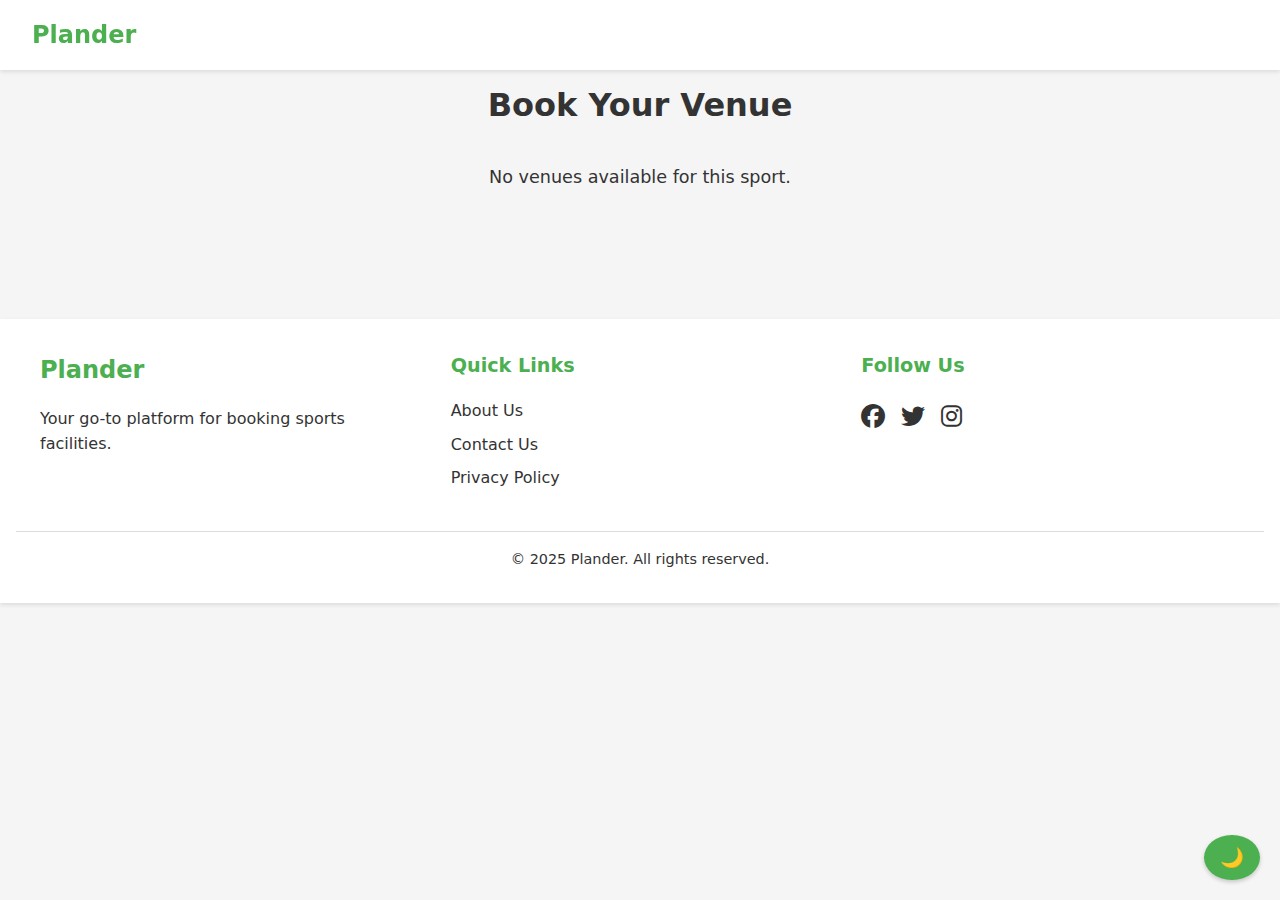
<file: Plander-ui-Test-Copy/booking.html>
<!DOCTYPE html>
<html lang="en">
<head>
  <meta charset="UTF-8">
  <meta name="viewport" content="width=device-width, initial-scale=1.0">
  <a href=index.html>
  <title>Booking - Plander</title>
</a>
  <link rel="stylesheet" href="https://cdnjs.cloudflare.com/ajax/libs/font-awesome/6.5.1/css/all.min.css">
  <link rel="stylesheet" href="https://cdnjs.cloudflare.com/ajax/libs/animate.css/4.1.1/animate.min.css">
  <link rel="stylesheet" href="style.css">
  <style>
    .venue-card {
      transition: transform 0.3s ease, box-shadow 0.3s ease;
    }
    .venue-card:hover {
      transform: scale(1.05);
      box-shadow: 0 4px 8px rgba(0, 0, 0, 0.2);
    }
    .quantity-control {
      display: flex;
      align-items: center;
      margin-top: 10px;
    }
    .quantity-control button {
      padding: 5px 10px;
      margin: 0 5px;
      cursor: pointer;
    }
    .date-time-picker {
      margin-top: 10px;
    }
    .date-time-picker input {
      margin-right: 10px;
      padding: 5px;
    }
    .modal {
      display: none;
      position: fixed;
      top: 0;
      left: 0;
      width: 100%;
      height: 100%;
      background-color: rgba(0, 0, 0, 0.5);
      justify-content: center;
      align-items: center;
    }
    .modal-content {
      background-color: var(--card-background);
      padding: 20px;
      border-radius: 5px;
      text-align: center;
    }
    .quantity-control {
      display: flex;
      justify-content: center; /* Center the buttons horizontally */
      align-items: center; /* Center the buttons vertically */
      margin-top: 10px;
      gap: 10px; /* Add space between buttons and the number */
    }
    .quantity-control button {
      padding: 5px 10px;
      cursor: pointer;
      border: 1px solid #ccc;
      border-radius: 5px;
      background-color: #f9f9f9;
    }
    .quantity-control button:hover {
      background-color: #e0e0e0;
    }
    .quantity-control span {
      font-size: 18px;
      font-weight: bold;
    }
  </style>
</head>
<body>
  <nav class="navbar">
    <div class="logo">
        <a href="index.html" style="text-decoration: none; color: inherit; font-weight: bold;">
            Plander
        </a>
    </div>
    <div class="nav-links">
        <button id="toggleDarkMode" class="btn">🌙</button>
    </div>
</nav>


  <main id="mainContent">
    <!-- Booking Page -->
    <div id="bookingPage" class="page active">
      <section id="booking" class="booking-section">
        <h1 class="animate__animated animate__fadeIn">Book Your Venue</h1>
        <div class="venues-grid" id="venuesContainer">
          <!-- Venues will be loaded dynamically -->
        </div>
      </section>
    </div>
  </main>

  <!-- Email Modal -->
  <div id="emailModal" class="modal">
    <div class="modal-content">
      <h2>Enter Your Email</h2>
      <input type="email" id="userEmail" placeholder="Enter your email" required>
      <button onclick="submitEmail()" class="btn btn-primary">Submit</button>
    </div>
  </div>

  <!-- Footer -->
  <footer style="
    background-color: var(--card-background);
    padding: 2rem 1rem;
    margin-top: 2rem;
    box-shadow: var(--shadow);
  ">
    <div style="
      display: flex;
      justify-content: space-between;
      max-width: 1200px;
      margin: 0 auto;
      gap: 2rem;
    ">
      <div style="flex: 1;">
        <h3 style="
          font-size: 1.5rem;
          color: var(--primary-color);
          margin-bottom: 1rem;
        ">Plander</h3>
        <p style="
          font-size: 1rem;
          color: var(--text-color);
        ">Your go-to platform for booking sports facilities.</p>
      </div>
      <div style="flex: 1;">
        <h4 style="
          font-size: 1.2rem;
          color: var(--primary-color);
          margin-bottom: 1rem;
        ">Quick Links</h4>
        <ul style="list-style: none;">
          <li style="margin-bottom: 0.5rem;">
            <a href="#" style="
              text-decoration: none;
              color: var(--text-color);
              transition: color 0.3s ease;
            ">About Us</a>
          </li>
          <li style="margin-bottom: 0.5rem;">
            <a href="#" style="
              text-decoration: none;
              color: var(--text-color);
              transition: color 0.3s ease;
            ">Contact Us</a>
          </li>
          <li style="margin-bottom: 0.5rem;">
            <a href="#" style="
              text-decoration: none;
              color: var(--text-color);
              transition: color 0.3s ease;
            ">Privacy Policy</a>
          </li>
        </ul>
      </div>
      <div style="flex: 1;">
        <h4 style="
          font-size: 1.2rem;
          color: var(--primary-color);
          margin-bottom: 1rem;
        ">Follow Us</h4>
        <div style="display: flex; gap: 1rem;">
          <a href="#" style="
            color: var(--text-color);
            font-size: 1.5rem;
            transition: color 0.3s ease;
          "><i class="fab fa-facebook"></i></a>
          <a href="#" style="
            color: var(--text-color);
            font-size: 1.5rem;
            transition: color 0.3s ease;
          "><i class="fab fa-twitter"></i></a>
          <a href="#" style="
            color: var(--text-color);
            font-size: 1.5rem;
            transition: color 0.3s ease;
          "><i class="fab fa-instagram"></i></a>
        </div>
      </div>
    </div>
    <div style="
      text-align: center;
      margin-top: 2rem;
      padding-top: 1rem;
      border-top: 1px solid var(--border-color);
    ">
      <p style="
        font-size: 0.9rem;
        color: var(--text-color);
      ">&copy; 2025 Plander. All rights reserved.</p>
    </div>
  </footer>

  <script src="booking.js"></script>
  <script src="api.js"></script>
</body>
</html>
</file>
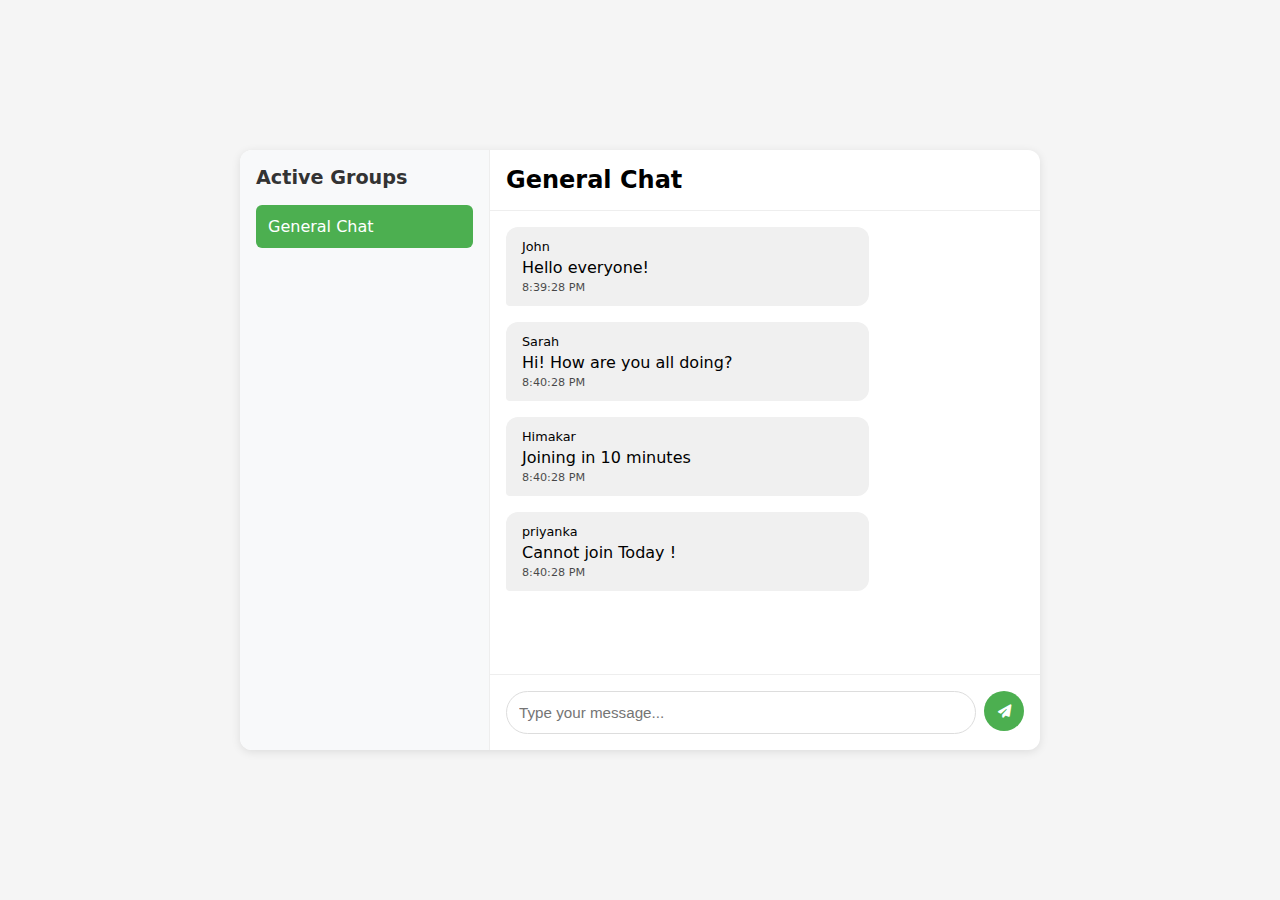
<file: Plander-ui-Test-Copy/chatbox.html>
<!DOCTYPE html>
<html lang="en">
<head>
    <meta charset="UTF-8">
    <meta name="viewport" content="width=device-width, initial-scale=1.0">
    <title>Chat Interface</title>
    <link rel="stylesheet" href="https://cdnjs.cloudflare.com/ajax/libs/font-awesome/6.5.1/css/all.min.css">
    <style>
        * {
            margin: 0;
            padding: 0;
            box-sizing: border-box;
        }

        body {
            font-family: 'Inter', system-ui, -apple-system, sans-serif;
            background-color: #f5f5f5;
            height: 100vh;
            display: flex;
            justify-content: center;
            align-items: center;
        }

        .chat-container {
            width: 100%;
            max-width: 800px;
            height: 600px;
            background: white;
            border-radius: 12px;
            box-shadow: 0 2px 10px rgba(0, 0, 0, 0.1);
            display: grid;
            grid-template-columns: 250px 1fr;
            overflow: hidden;
        }

        .chat-sidebar {
            background-color: #f8f9fa;
            border-right: 1px solid #eee;
            padding: 1rem;
        }

        .chat-sidebar h2 {
            font-size: 1.2rem;
            color: #333;
            margin-bottom: 1rem;
        }

        .chat-groups {
            list-style: none;
        }

        .chat-group {
            padding: 0.75rem;
            border-radius: 6px;
            cursor: pointer;
            transition: background-color 0.2s;
        }

        .chat-group:hover {
            background-color: #e9ecef;
        }

        .chat-group.active {
            background-color: #4CAF50;
            color: white;
        }

        .chat-main {
            display: flex;
            flex-direction: column;
        }

        .chat-header {
            padding: 1rem;
            border-bottom: 1px solid #eee;
        }

        .chat-messages {
            flex: 1;
            padding: 1rem;
            overflow-y: auto;
            display: flex;
            flex-direction: column;
            gap: 1rem;
        }

        .message {
            max-width: 70%;
            padding: 0.75rem 1rem;
            border-radius: 12px;
            position: relative;
        }

        .message.sent {
            background-color: #4CAF50;
            color: white;
            margin-left: auto;
            border-bottom-right-radius: 4px;
        }

        .message.received {
            background-color: #f0f0f0;
            border-bottom-left-radius: 4px;
        }

        .message .sender {
            font-size: 0.8rem;
            margin-bottom: 0.25rem;
            font-weight: 500;
        }

        .message .time {
            font-size: 0.7rem;
            opacity: 0.7;
            margin-top: 0.25rem;
        }

        .chat-input {
            padding: 1rem;
            border-top: 1px solid #eee;
            display: flex;
            gap: 0.5rem;
        }

        .chat-input input {
            flex: 1;
            padding: 0.75rem;
            border: 1px solid #ddd;
            border-radius: 24px;
            outline: none;
            font-size: 0.95rem;
        }

        .chat-input input:focus {
            border-color: #4CAF50;
        }

        .chat-input button {
            background-color: #4CAF50;
            color: white;
            border: none;
            border-radius: 50%;
            width: 40px;
            height: 40px;
            cursor: pointer;
            transition: transform 0.2s;
        }

        .chat-input button:hover {
            transform: scale(1.05);
        }

        @media (max-width: 768px) {
            .chat-container {
                height: 100vh;
                border-radius: 0;
                grid-template-columns: 1fr;
            }

            .chat-sidebar {
                display: none;
            }
        }
    </style>
</head>
<body>
    <div class="chat-container">
        <div class="chat-sidebar">
            <h2>Active Groups</h2>
            <ul class="chat-groups" id="groupsList">
                <li class="chat-group active">General Chat</li>
            </ul>
        </div>
        <div class="chat-main">
            <div class="chat-header">
                <h2>General Chat</h2>
            </div>
            <div class="chat-messages" id="chatMessages">
                <!-- Messages will be added here by JavaScript -->
            </div>
            <form class="chat-input" id="messageForm">
                <input type="text" id="messageInput" placeholder="Type your message..." autocomplete="off">
                <button type="submit">
                    <i class="fas fa-paper-plane"></i>
                </button>
            </form>
        </div>
    </div>
    <script src="chatbox.js"></script>
</body>
</html>
</file>
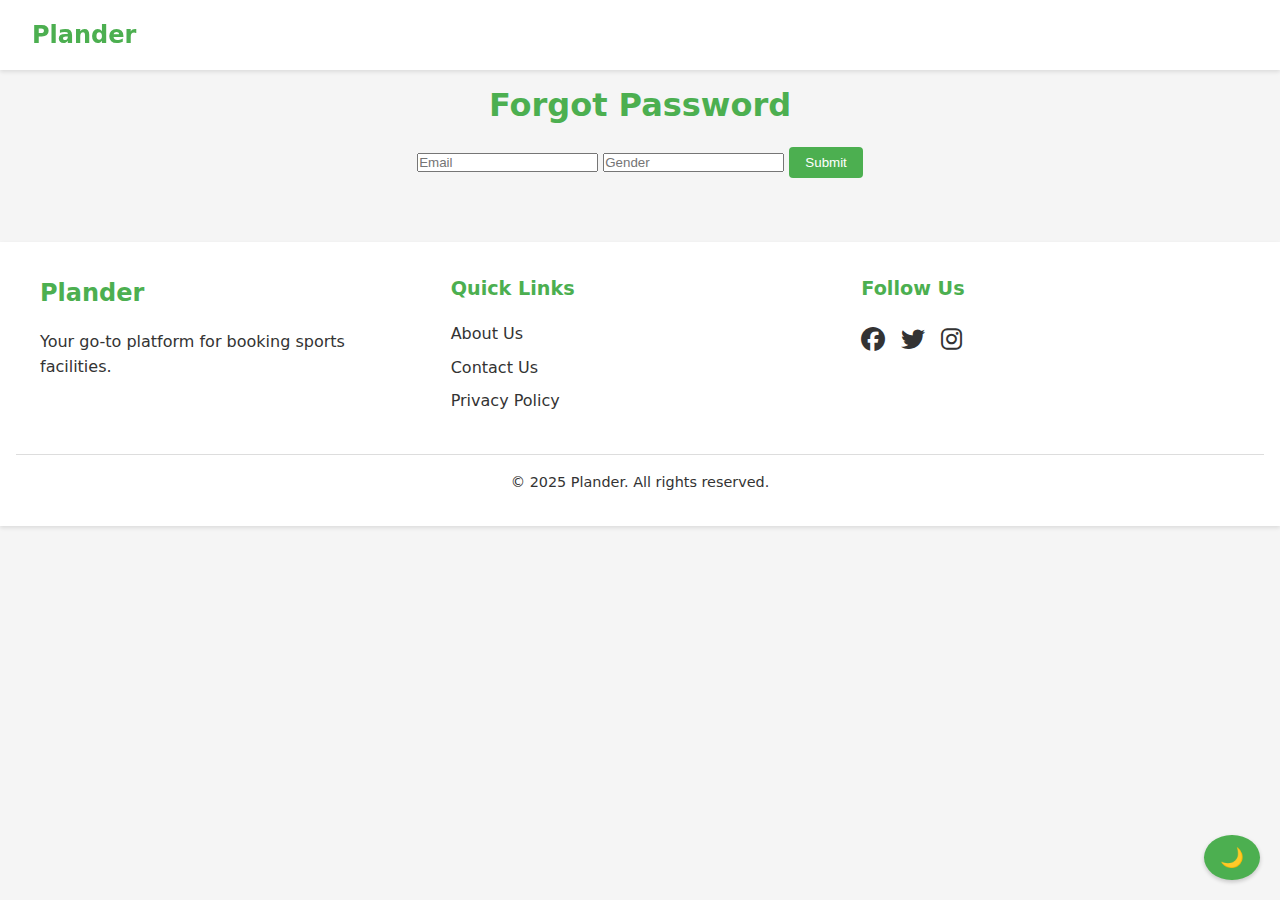
<file: Plander-ui-Test-Copy/forgotpassword.html>
<!DOCTYPE html>
<html lang="en">
<head>
  <meta charset="UTF-8">
  <meta name="viewport" content="width=device-width, initial-scale=1.0">
  <title>Forgot Password - Plander</title>
  <link rel="stylesheet" href="https://cdnjs.cloudflare.com/ajax/libs/font-awesome/6.5.1/css/all.min.css">
  <link rel="stylesheet" href="style.css">
</head>
<body>
  <nav class="navbar">
    <div class="logo">Plander</div>
    <div class="nav-links">
      <button id="toggleDarkMode" class="btn">🌙</button>
    </div>
  </nav>

  <main id="mainContent">
    <div id="forgotPasswordPage" class="page active">
      <section class="forgot-password-section">
        <h2>Forgot Password</h2>
        <form id="forgotPasswordForm">
          <input type="email" id="email" placeholder="Email" required>
          <input type="text" id="gender" placeholder="Gender" required>
          <button type="submit" class="btn btn-primary">Submit</button>
        </form>
      </section>

      <section id="resetPasswordSection" class="reset-password-section" style="display: none;">
        <h2>Reset Password</h2>
        <form id="resetPasswordForm">
          <input type="password" id="newPassword" placeholder="New Password" required>
          <input type="password" id="confirmPassword" placeholder="Confirm Password" required>
          <button type="submit" class="btn btn-primary">Reset Password</button>
        </form>
      </section>
    </div>
  </main>
<style>
/* Dark Mode Styles */
body.dark-mode {
  background-color: #121212;
  color: #ffffff;
}

body.dark-mode .navbar {
  background-color: #1f1f1f;
  color: #ffffff;
}

body.dark-mode .btn {
  background-color: #333;
  color: #ffffff;
}

body.dark-mode input {
  background-color: #333;
  color: #ffffff;
  border: 1px solid #555;
}

body.dark-mode input::placeholder {
  color: #ccc;
}

body.dark-mode .forgot-password-section,
body.dark-mode .reset-password-section {
  background-color: #1f1f1f;
  color: #ffffff;
}
</style>
  <!-- Footer -->
  <footer style="
    background-color: var(--card-background);
    padding: 2rem 1rem;
    margin-top: 2rem;
    box-shadow: var(--shadow);
  ">
    <div style="
      display: flex;
      justify-content: space-between;
      max-width: 1200px;
      margin: 0 auto;
      gap: 2rem;
    ">
      <div style="flex: 1;">
        <h3 style="
          font-size: 1.5rem;
          color: var(--primary-color);
          margin-bottom: 1rem;
        ">Plander</h3>
        <p style="
          font-size: 1rem;
          color: var(--text-color);
        ">Your go-to platform for booking sports facilities.</p>
      </div>
      <div style="flex: 1;">
        <h4 style="
          font-size: 1.2rem;
          color: var(--primary-color);
          margin-bottom: 1rem;
        ">Quick Links</h4>
        <ul style="list-style: none;">
          <li style="margin-bottom: 0.5rem;">
            <a href="#" style="
              text-decoration: none;
              color: var(--text-color);
              transition: color 0.3s ease;
            ">About Us</a>
          </li>
          <li style="margin-bottom: 0.5rem;">
            <a href="#" style="
              text-decoration: none;
              color: var(--text-color);
              transition: color 0.3s ease;
            ">Contact Us</a>
          </li>
          <li style="margin-bottom: 0.5rem;">
            <a href="#" style="
              text-decoration: none;
              color: var(--text-color);
              transition: color 0.3s ease;
            ">Privacy Policy</a>
          </li>
        </ul>
      </div>
      <div style="flex: 1;">
        <h4 style="
          font-size: 1.2rem;
          color: var(--primary-color);
          margin-bottom: 1rem;
        ">Follow Us</h4>
        <div style="display: flex; gap: 1rem;">
          <a href="#" style="
            color: var(--text-color);
            font-size: 1.5rem;
            transition: color 0.3s ease;
          "><i class="fab fa-facebook"></i></a>
          <a href="#" style="
            color: var(--text-color);
            font-size: 1.5rem;
            transition: color 0.3s ease;
          "><i class="fab fa-twitter"></i></a>
          <a href="#" style="
            color: var(--text-color);
            font-size: 1.5rem;
            transition: color 0.3s ease;
          "><i class="fab fa-instagram"></i></a>
        </div>
      </div>
    </div>
    <div style="
      text-align: center;
      margin-top: 2rem;
      padding-top: 1rem;
      border-top: 1px solid var(--border-color);
    ">
      <p style="
        font-size: 0.9rem;
        color: var(--text-color);
      ">&copy; 2025 Plander. All rights reserved.</p>
    </div>
  </footer>

  <script src="forgotpassword.js"></script>
</body>
</html>
</file>
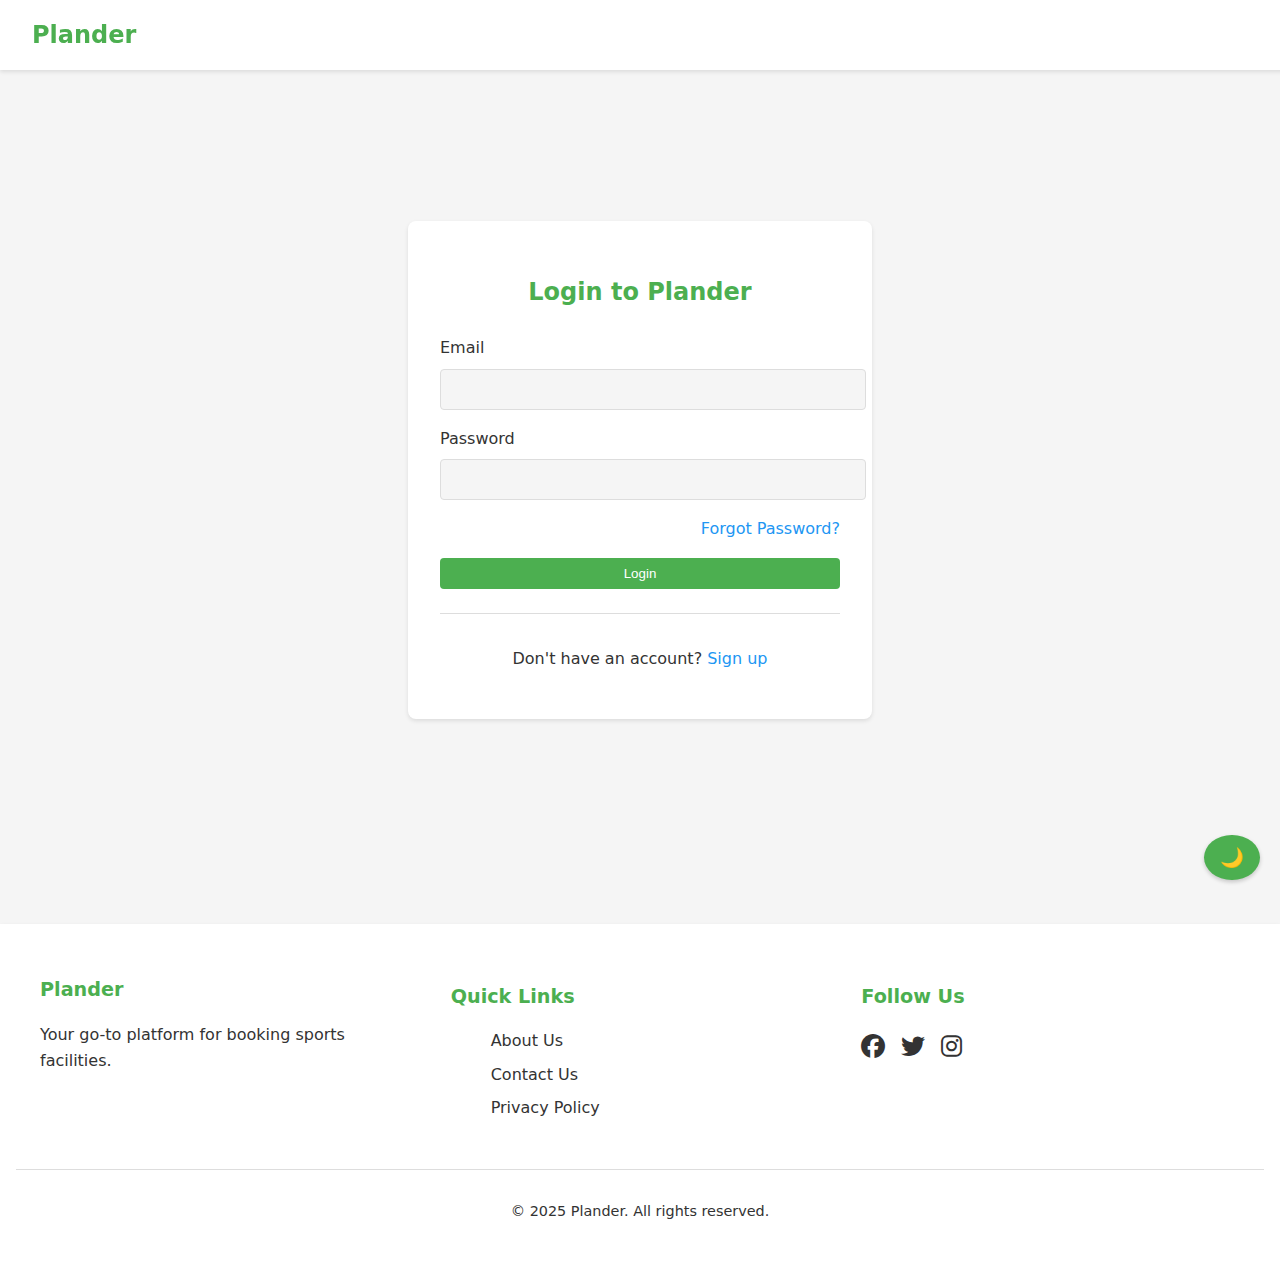
<file: Plander-ui-Test-Copy/login.html>
<!DOCTYPE html>
<html lang="en">
<head>
  <meta charset="UTF-8">
  <meta name="viewport" content="width=device-width, initial-scale=1.0">
  <title>Login - Plander</title>
  <link rel="stylesheet" href="https://cdnjs.cloudflare.com/ajax/libs/font-awesome/6.5.1/css/all.min.css">
  <style>
    /* Login-specific styles */
    body {
      font-family: 'Inter', system-ui, sans-serif;
      line-height: 1.6;
      color: #333;
      background-color: #f5f5f5;
      margin: 0;
      padding: 0;
      transition: background-color 0.3s ease, color 0.3s ease;
    }

    .navbar {
      display: flex;
      justify-content: space-between;
      align-items: center;
      padding: 1rem 2rem;
      background-color: #ffffff;
      box-shadow: 0 2px 4px rgba(0, 0, 0, 0.1);
      position: fixed;
      width: 100%;
      top: 0;
      z-index: 1000;
    }

    .logo {
      font-size: 1.5rem;
      font-weight: bold;
      color: #4CAF50;
      cursor: pointer;
    }

    .nav-links {
      display: flex;
      gap: 1rem;
      align-items: center;
    }

    .btn {
      padding: 0.5rem 1rem;
      border: none;
      border-radius: 4px;
      cursor: pointer;
      transition: all 0.3s ease;
    }

    .auth-container {
      display: flex;
      justify-content: center;
      align-items: center;
      min-height: calc(100vh - 120px);
      padding: 80px 1rem 2rem;
    }

    .auth-card {
      background-color: #ffffff;
      padding: 2rem;
      border-radius: 8px;
      box-shadow: 0 2px 4px rgba(0, 0, 0, 0.1);
      width: 100%;
      max-width: 400px;
    }

    .auth-card h2 {
      text-align: center;
      margin-bottom: 1.5rem;
      color: #4CAF50;
    }

    .form-group {
      margin-bottom: 1rem;
    }

    .form-group label {
      display: block;
      margin-bottom: 0.5rem;
      font-weight: 500;
    }

    .form-group input {
      width: 100%;
      padding: 0.75rem;
      border: 1px solid #ddd;
      border-radius: 4px;
      background-color: #f5f5f5;
    }

    .forgot-password {
      display: block;
      text-align: right;
      margin-bottom: 1rem;
      color: #2196F3;
      text-decoration: none;
    }

    .btn-primary {
      background-color: #4CAF50;
      color: white;
    }

    .btn-block {
      display: block;
      width: 100%;
    }

    .auth-footer {
      text-align: center;
      margin-top: 1.5rem;
      padding-top: 1rem;
      border-top: 1px solid #ddd;
    }

    .auth-footer a {
      color: #2196F3;
      text-decoration: none;
    }

    /* Footer styles */
    footer {
      background-color: #ffffff;
      padding: 2rem 1rem;
      margin-top: 2rem;
      box-shadow: 0 2px 4px rgba(0, 0, 0, 0.1);
    }

    .footer-content {
      display: flex;
      justify-content: space-between;
      max-width: 1200px;
      margin: 0 auto;
      gap: 2rem;
      flex-wrap: wrap;
    }

    .footer-section {
      flex: 1;
      min-width: 200px;
    }

    .footer-section h3,
    .footer-section h4 {
      font-size: 1.2rem;
      color: #4CAF50;
      margin-bottom: 1rem;
    }

    .footer-section p {
      font-size: 1rem;
      color: #333;
    }

    .footer-section ul {
      list-style: none;
    }

    .footer-section ul li {
      margin-bottom: 0.5rem;
    }

    .footer-section ul li a {
      text-decoration: none;
      color: #333;
      transition: color 0.3s ease;
    }

    .footer-section ul li a:hover {
      color: #4CAF50;
    }

    .social-icons {
      display: flex;
      gap: 1rem;
    }

    .social-icons a {
      color: #333;
      font-size: 1.5rem;
      transition: color 0.3s ease;
    }

    .social-icons a:hover {
      color: #4CAF50;
    }

    .footer-bottom {
      text-align: center;
      margin-top: 2rem;
      padding-top: 1rem;
      border-top: 1px solid #ddd;
    }

    .footer-bottom p {
      font-size: 0.9rem;
      color: #333;
    }

    #toggleDarkMode {
  position: fixed;
  bottom: 20px;
  right: 20px;
  background-color: #4CAF50;
  color: white;
  padding: 0.7rem 1rem;
  border-radius: 50%;
  font-size: 1.2rem;
  cursor: pointer;
  box-shadow: 0 2px 4px rgba(0, 0, 0, 0.2);
  transition: background-color 0.3s ease, transform 0.2s ease;
}

#toggleDarkMode:hover {
  background-color: #388E3C;
  transform: scale(1.1);
}


    /* Dark mode styles */
    body.dark-mode {
      color: #ffffff;
      background-color: #121212;
    }

    body.dark-mode .navbar,
    body.dark-mode .auth-card,
    body.dark-mode footer {
      background-color: #1e1e1e;
    }

    body.dark-mode .auth-card,
    body.dark-mode footer {
      box-shadow: 0 2px 4px rgba(255, 255, 255, 0.1);
    }

    body.dark-mode .form-group input {
      background-color: #121212;
      color: #ffffff;
      border-color: #444;
    }

    body.dark-mode .footer-section p,
    body.dark-mode .footer-section ul li a,
    body.dark-mode .social-icons a,
    body.dark-mode .footer-bottom p {
      color: #ffffff;
    }

    body.dark-mode .auth-footer {
      border-top-color: #444;
    }
  </style>
</head>
<body>
  <nav class="navbar">
    <div class="logo">Plander</div>
    <div class="nav-links">
      <button id="toggleDarkMode" class="btn">🌙</button>
    </div>
  </nav>

  <main class="auth-container">
    <div class="auth-card">
      <h2>Login to Plander</h2>
      <form id="loginForm">
        <div class="form-group">
          <label for="email">Email</label>
          <input type="email" id="email" name="email" required>
        </div>
        <div class="form-group">
          <label for="password">Password</label>
          <input type="password" id="password" name="password" required>
        </div>
        <a href="forgotpassword.html" class="forgot-password">Forgot Password?</a>
        <button type="submit" class="btn btn-primary btn-block">Login</button>
      </form>
      <div class="auth-footer">
        <p>Don't have an account? <a href="signup.html">Sign up</a></p>
      </div>
    </div>
  </main>

  <!-- Footer -->
  <footer>
    <div class="footer-content">
      <div class="footer-section">
        <h3>Plander</h3>
        <p>Your go-to platform for booking sports facilities.</p>
      </div>
      <div class="footer-section">
        <h4>Quick Links</h4>
        <ul>
          <li><a href="#">About Us</a></li>
          <li><a href="#">Contact Us</a></li>
          <li><a href="#">Privacy Policy</a></li>
        </ul>
      </div>
      <div class="footer-section">
        <h4>Follow Us</h4>
        <div class="social-icons">
          <a href="#"><i class="fab fa-facebook"></i></a>
          <a href="#"><i class="fab fa-twitter"></i></a>
          <a href="#"><i class="fab fa-instagram"></i></a>
        </div>
      </div>
    </div>
    <div class="footer-bottom">
      <p>&copy; 2025 Plander. All rights reserved.</p>
    </div>
  </footer>

  <script src="auth.js"></script>
  <script src="api.js"></script>
</body>
</html>
</file>
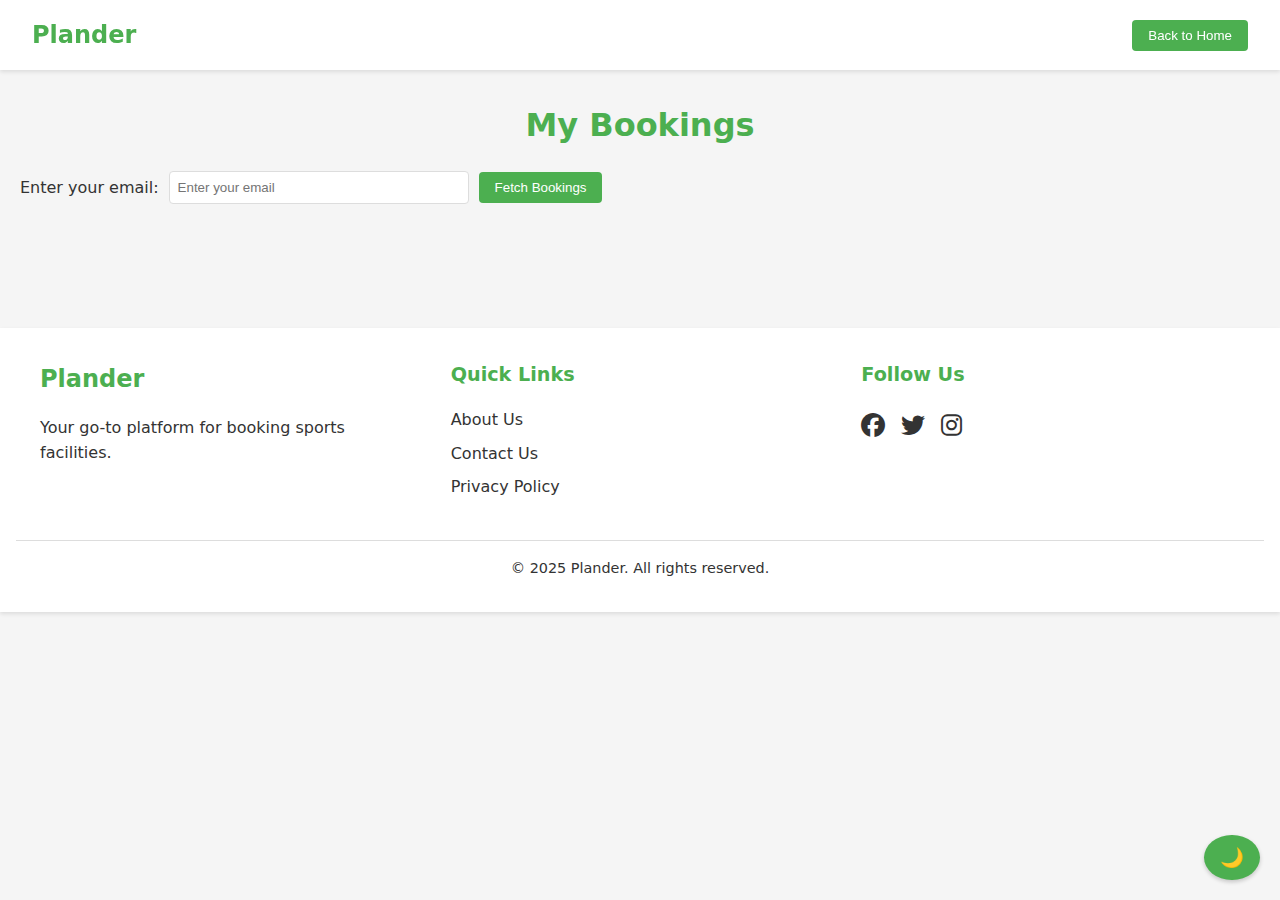
<file: Plander-ui-Test-Copy/my-bookings.html>
<!DOCTYPE html>
<html lang="en">
<head>
  <meta charset="UTF-8">
  <meta name="viewport" content="width=device-width, initial-scale=1.0">
  <title>My Bookings - Plander</title>
  <link rel="stylesheet" href="https://cdnjs.cloudflare.com/ajax/libs/font-awesome/6.5.1/css/all.min.css">
  <link rel="stylesheet" href="https://cdnjs.cloudflare.com/ajax/libs/animate.css/4.1.1/animate.min.css">
  <link rel="stylesheet" href="style.css">

  <style>
    /* Dark Mode Styles */
    body.dark-mode {
      background-color: #121212;
      color: #ffffff;
    }

    body.dark-mode .navbar {
      background-color: #1f1f1f;
      color: #ffffff;
    }

    body.dark-mode .btn {
      background-color: #333;
      color: #ffffff;
    }

    body.dark-mode input {
      background-color: #333;
      color: #ffffff;
      border: 1px solid #555;
    }

    body.dark-mode input::placeholder {
      color: #ccc;
    }

    body.dark-mode .email-input,
    body.dark-mode .bookings-grid,
    body.dark-mode .booking-card {
      background-color: #1f1f1f;
      color: #ffffff;
    }

    body.dark-mode .booking-card {
      border: 1px solid #555;
    }

    body.dark-mode .booking-card button {
      background-color: #1976d2;
      color: #ffffff;
    }

    body.dark-mode .booking-card button:hover {
      background-color: #115293;
    }

    /* General Styles */
    .email-input {
      margin: 20px;
      display: flex;
      gap: 10px;
      align-items: center;
    }

    .email-input input {
      padding: 8px;
      border: 1px solid var(--border-color);
      border-radius: 4px;
      width: 300px;
    }

    .email-input button {
      padding: 8px 16px;
      background-color: var(--primary-color);
      color: white;
      border: none;
      border-radius: 4px;
      cursor: pointer;
    }

    .bookings-grid {
      display: grid;
      grid-template-columns: repeat(auto-fit, minmax(300px, 1fr));
      gap: 20px;
      padding: 20px;
    }

    .booking-card {
      background-color: var(--card-background);
      border: 1px solid var(--border-color);
      border-radius: 8px;
      padding: 16px;
      box-shadow: var(--shadow);
      transition: transform 0.3s ease;
    }

    .booking-card:hover {
      transform: translateY(-5px);
    }

    .booking-card p {
      margin: 8px 0;
    }

    .booking-card button {
      padding: 8px 16px;
      background-color: var(--secondary-color);
      color: white;
      border: none;
      border-radius: 4px;
      cursor: pointer;
      transition: background-color 0.3s ease;
    }

    .booking-card button:hover {
      background-color: #1976d2; /* Darker shade of secondary color */
    }

    .back-to-home {
      margin: 20px;
    }

    .back-to-home button {
      padding: 8px 16px;
      background-color: var(--primary-color);
      color: white;
      border: none;
      border-radius: 4px;
      cursor: pointer;
    }

    @keyframes fadeIn {
      from {
        opacity: 0;
        transform: translateY(20px);
      }
      to {
        opacity: 1;
        transform: translateY(0);
      }
    }

    .animate-fade-in {
      animation: fadeIn 0.5s ease-in-out;
    }
  </style>

</head>
<body>
  <nav class="navbar">
    <div class="logo">Plander</div>
    <div class="nav-links">
      <button id="toggleDarkMode" class="btn">🌙</button>
      <button id="backToHomeBtn" class="btn btn-primary">Back to Home</button>
    </div>
  </nav>

  <main id="mainContent" class="page active">
    <h1 style="margin: 20px; color: var(--primary-color);">My Bookings</h1>
    <div class="email-input">
      <label for="userEmail">Enter your email:</label>
      <input type="email" id="userEmail" placeholder="Enter your email">
      <button id="fetchBookingsBtn" class="btn btn-primary">Fetch Bookings</button>
    </div>

    <div id="bookingsContainer" class="bookings-grid">
      <!-- Bookings will be loaded dynamically here -->
    </div>
  </main>

  <!-- Footer -->
  <footer style="
    background-color: var(--card-background);
    padding: 2rem 1rem;
    margin-top: 2rem;
    box-shadow: var(--shadow);
  ">
    <div style="
      display: flex;
      justify-content: space-between;
      max-width: 1200px;
      margin: 0 auto;
      gap: 2rem;
    ">
      <div style="flex: 1;">
        <h3 style="
          font-size: 1.5rem;
          color: var(--primary-color);
          margin-bottom: 1rem;
        ">Plander</h3>
        <p style="
          font-size: 1rem;
          color: var(--text-color);
        ">Your go-to platform for booking sports facilities.</p>
      </div>
      <div style="flex: 1;">
        <h4 style="
          font-size: 1.2rem;
          color: var(--primary-color);
          margin-bottom: 1rem;
        ">Quick Links</h4>
        <ul style="list-style: none;">
          <li style="margin-bottom: 0.5rem;">
            <a href="#" style="
              text-decoration: none;
              color: var(--text-color);
              transition: color 0.3s ease;
            ">About Us</a>
          </li>
          <li style="margin-bottom: 0.5rem;">
            <a href="#" style="
              text-decoration: none;
              color: var(--text-color);
              transition: color 0.3s ease;
            ">Contact Us</a>
          </li>
          <li style="margin-bottom: 0.5rem;">
            <a href="#" style="
              text-decoration: none;
              color: var(--text-color);
              transition: color 0.3s ease;
            ">Privacy Policy</a>
          </li>
        </ul>
      </div>
      <div style="flex: 1;">
        <h4 style="
          font-size: 1.2rem;
          color: var(--primary-color);
          margin-bottom: 1rem;
        ">Follow Us</h4>
        <div style="display: flex; gap: 1rem;">
          <a href="#" style="
            color: var(--text-color);
            font-size: 1.5rem;
            transition: color 0.3s ease;
          "><i class="fab fa-facebook"></i></a>
          <a href="#" style="
            color: var(--text-color);
            font-size: 1.5rem;
            transition: color 0.3s ease;
          "><i class="fab fa-twitter"></i></a>
          <a href="#" style="
            color: var(--text-color);
            font-size: 1.5rem;
            transition: color 0.3s ease;
          "><i class="fab fa-instagram"></i></a>
        </div>
      </div>
    </div>
    <div style="
      text-align: center;
      margin-top: 2rem;
      padding-top: 1rem;
      border-top: 1px solid var(--border-color);
    ">
      <p style="
        font-size: 0.9rem;
        color: var(--text-color);
      ">&copy; 2025 Plander. All rights reserved.</p>
    </div>
  </footer>

  <script>
    // Global cancelBooking function
    async function cancelBooking(bookingId) {
      try {
        const response = await fetch(`http://localhost:8085/api/payments/${bookingId}`, {
          method: 'DELETE',
          headers: {
            'Content-Type': 'application/json',
          },
        });
  
        if (!response.ok) {
          const errorData = await response.json();
          throw new Error(errorData.message || 'Failed to cancel booking');
        }
  
        alert('Booking cancelled successfully!');
        // Refresh the bookings list
        document.getElementById('fetchBookingsBtn').click();
      } catch (error) {
        console.error('Error cancelling booking:', error);
        alert('Failed to cancel booking. Please try again.');
      }
    }
  
    document.addEventListener('DOMContentLoaded', () => {
      const fetchBookingsBtn = document.getElementById('fetchBookingsBtn');
      const bookingsContainer = document.getElementById('bookingsContainer');
      const backToHomeBtn = document.getElementById('backToHomeBtn');
      const toggleDarkModeBtn = document.getElementById('toggleDarkMode');
  
      // Redirect to index.html
      backToHomeBtn.addEventListener('click', () => {
        window.location.href = 'index.html';
      });
  
      // Dark Mode Toggle
      toggleDarkModeBtn.addEventListener('click', () => {
        document.body.classList.toggle('dark-mode');
        localStorage.setItem('darkMode', document.body.classList.contains('dark-mode'));
        updateDarkModeButton();
      });
  
      function updateDarkModeButton() {
        if (document.body.classList.contains('dark-mode')) {
          toggleDarkModeBtn.textContent = '☀️';
        } else {
          toggleDarkModeBtn.textContent = '🌙';
        }
      }
  
      // Check for saved dark mode preference
      if (localStorage.getItem('darkMode') === 'true') {
        document.body.classList.add('dark-mode');
        updateDarkModeButton();
      }
  
      fetchBookingsBtn.addEventListener('click', async () => {
        const userEmail = document.getElementById('userEmail').value;
        if (!userEmail) {
          alert('Please enter your email.');
          return;
        }
  
        try {
          const response = await fetch(`http://localhost:8085/api/payments/user/${userEmail}`);
          if (!response.ok) throw new Error('Failed to fetch bookings');
          const bookings = await response.json();
          renderBookings(bookings);
        } catch (error) {
          console.error('Error fetching bookings:', error);
          alert('Failed to fetch bookings. Please try again.');
        }
      });
  
      function renderBookings(bookings) {
        bookingsContainer.innerHTML = bookings.map(booking => `
          <div class="booking-card animate-fade-in">
            <p><strong>Venue ID:</strong> ${booking.venueId}</p>
            <p><strong>Date:</strong> ${booking.date}</p>
            <p><strong>Time:</strong> ${booking.time}</p>
            <p><strong>Amount:</strong> ₹${booking.amount}</p>
            <p><strong>Payment Method:</strong> ${booking.paymentMethod}</p>
            ${isFutureBooking(booking.date, booking.time) ? 
              `<button class="btn btn-danger" onclick="cancelBooking('${booking.id}')">Cancel Booking</button>` : 
              ''}
          </div>
        `).join('');
      }
  
      function isFutureBooking(date, time) {
        const bookingDateTime = new Date(`${date}T${time}`);
        const currentDateTime = new Date();
        return bookingDateTime > currentDateTime;
      }
    });
  </script>
</body>
</html>
</file>
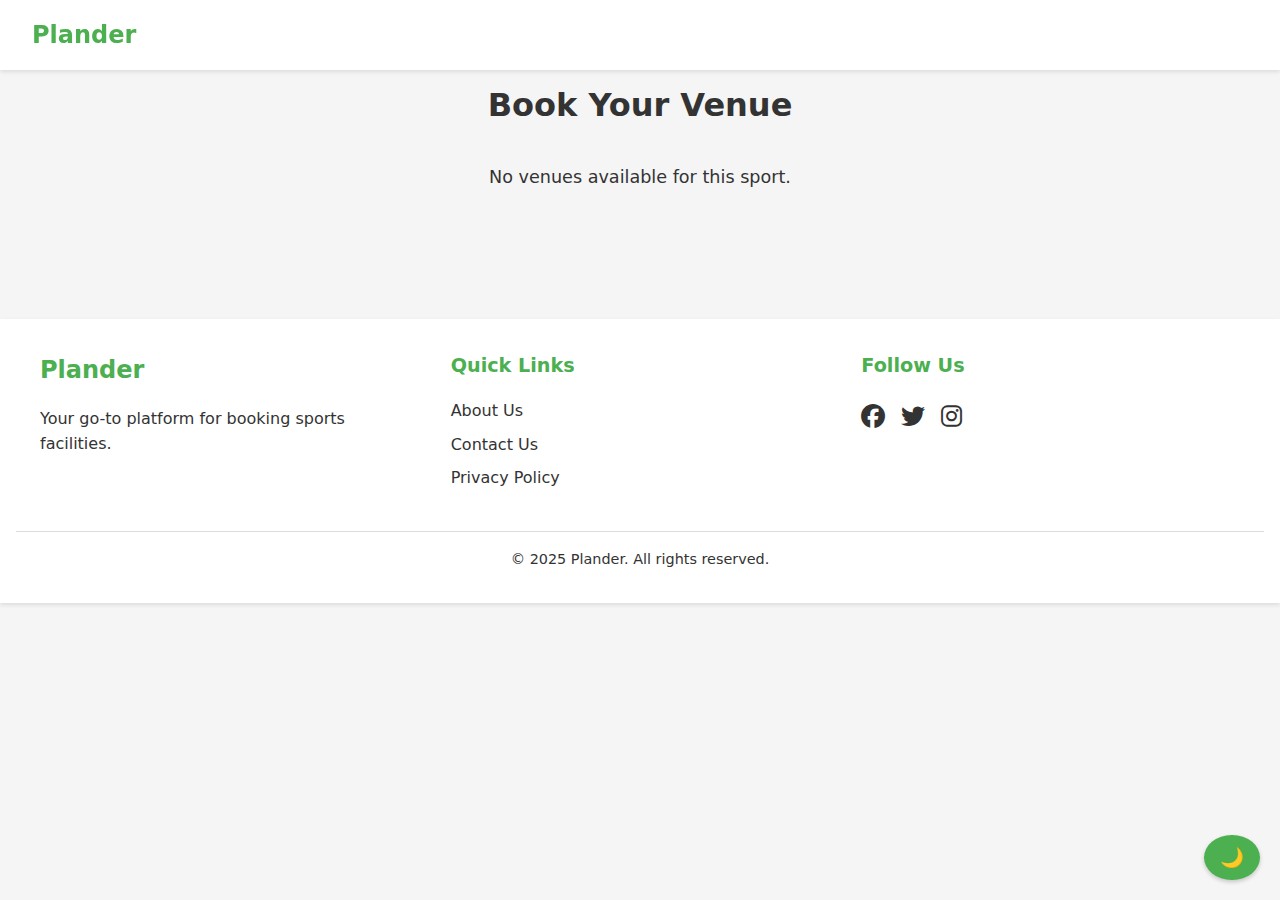
<file: Plander-ui-Test-Copy/payments.html>
<!DOCTYPE html>
<html lang="en">
<head>
  <meta charset="UTF-8">
  <meta name="viewport" content="width=device-width, initial-scale=1.0">
  <title>Payment - Plander</title>
  <link rel="stylesheet" href="https://cdnjs.cloudflare.com/ajax/libs/font-awesome/6.5.1/css/all.min.css">
  <link rel="stylesheet" href="https://cdnjs.cloudflare.com/ajax/libs/animate.css/4.1.1/animate.min.css">
  <link rel="stylesheet" href="style.css">
  <style>
    .payment-method {
      display: flex;
      align-items: center;
      margin-bottom: 15px;
      padding: 10px;
      border: 1px solid var(--border-color);
      border-radius: 5px;
      cursor: pointer;
      transition: background-color 0.3s ease;
    }
    .payment-method:hover {
      background-color: var(--background-color);
    }
    .payment-method i {
      margin-right: 10px;
      font-size: 24px;
    }
    .coupon-section {
      margin-top: 20px;
    }
    .payment-form {
      display: none;
      margin-top: 20px;
    }
    .payment-form.active {
      display: block;
    }
  </style>
</head>
<body>
  <nav class="navbar">
    <div class="logo">Plander</div>
    <div class="nav-links">
      <button id="toggleDarkMode" class="btn">🌙</button>
    </div>
  </nav>

  
  <main id="mainContent">
    <!-- Payment Page -->
    <div id="paymentPage" class="page active">
      <section id="payment" class="payment-section animate__animated animate__fadeIn">
        <h1>Complete Your Payment</h1>
        <div class="payment-details">
          <p><strong>Game:</strong> <span id="selectedGame"></span></p> <!-- Added game name display -->
          <p><strong>Venue:</strong> <span id="selectedVenue"></span></p>
          <p><strong>Capacity:</strong> <span id="selectedCapacity"></span></p>
          <p><strong>Quantity:</strong> <span id="selectedQuantity"></span></p>
          <p><strong>Date:</strong> <span id="selectedDate"></span></p>
          <p><strong>Time:</strong> <span id="selectedTime"></span></p>
          <p><strong>Rate per Hour:</strong> <span id="selectedRatePerHour"></span></p>
          <p><strong>Total Amount:</strong> <span id="selectedAmount"></span></p>
                  <!-- Payment Methods -->
          <div class="payment-methods">
            <div class="payment-method" onclick="selectPaymentMethod('card')">
              <i class="fas fa-credit-card"></i>
              <span>Pay via Card</span>
            </div>
            <div class="payment-method" onclick="selectPaymentMethod('upi')">
              <i class="fas fa-mobile-alt"></i>
              <span>Pay via UPI</span>
            </div>
            <div class="payment-method" onclick="selectPaymentMethod('cash')">
              <i class="fas fa-money-bill-wave"></i>
              <span>Pay via Cash</span>
            </div>
          </div>

          <!-- Card Payment Form -->
          <form id="cardForm" class="payment-form" onsubmit="handlePayment(event)">
            <label for="cardNumber">Card Number:</label>
            <input type="text" id="cardNumber" name="cardNumber" placeholder="Enter card number" required>

            <label for="expiryDate">Expiry Date:</label>
            <input type="text" id="expiryDate" name="expiryDate" placeholder="MM/YY" required>

            <label for="cvv">CVV:</label>
            <input type="text" id="cvv" name="cvv" placeholder="CVV" required>

            <button type="submit" class="btn btn-primary">Pay Now</button>
          </form>

          <!-- UPI Payment Form -->
          <form id="upiForm" class="payment-form" onsubmit="handlePayment(event)">
            <label for="upiId">UPI ID:</label>
            <input type="text" id="upiId" name="upiId" placeholder="Enter UPI ID" required>
            <button type="submit" class="btn btn-primary">Pay via UPI</button>
          </form>

          <!-- Cash Payment Form -->
          <form id="cashForm" class="payment-form" onsubmit="handlePayment(event)">
            <p>Pay in cash at the venue.</p>
            <button type="submit" class="btn btn-primary">Confirm Cash Payment</button>
          </form>

          <!-- Coupon Section -->
          <div class="coupon-section">
            <label for="couponCode">Apply Coupon:</label>
            <input type="text" id="couponCode" placeholder="Enter coupon code">
            <button onclick="applyCoupon()" class="btn btn-secondary">Apply</button>
          </div>
        </div>
      </section>
    </div>
  </main>

  <!-- Footer -->
  <footer style="
    background-color: var(--card-background);
    padding: 2rem 1rem;
    margin-top: 2rem;
    box-shadow: var(--shadow);
  ">
    <div style="
      display: flex;
      justify-content: space-between;
      max-width: 1200px;
      margin: 0 auto;
      gap: 2rem;
    ">
      <div style="flex: 1;">
        <h3 style="
          font-size: 1.5rem;
          color: var(--primary-color);
          margin-bottom: 1rem;
        ">Plander</h3>
        <p style="
          font-size: 1rem;
          color: var(--text-color);
        ">Your go-to platform for booking sports facilities.</p>
      </div>
      <div style="flex: 1;">
        <h4 style="
          font-size: 1.2rem;
          color: var(--primary-color);
          margin-bottom: 1rem;
        ">Quick Links</h4>
        <ul style="list-style: none;">
          <li style="margin-bottom: 0.5rem;">
            <a href="#" style="
              text-decoration: none;
              color: var(--text-color);
              transition: color 0.3s ease;
            ">About Us</a>
          </li>
          <li style="margin-bottom: 0.5rem;">
            <a href="#" style="
              text-decoration: none;
              color: var(--text-color);
              transition: color 0.3s ease;
            ">Contact Us</a>
          </li>
          <li style="margin-bottom: 0.5rem;">
            <a href="#" style="
              text-decoration: none;
              color: var(--text-color);
              transition: color 0.3s ease;
            ">Privacy Policy</a>
          </li>
        </ul>
      </div>
      <div style="flex: 1;">
        <h4 style="
          font-size: 1.2rem;
          color: var(--primary-color);
          margin-bottom: 1rem;
        ">Follow Us</h4>
        <div style="display: flex; gap: 1rem;">
          <a href="#" style="
            color: var(--text-color);
            font-size: 1.5rem;
            transition: color 0.3s ease;
          "><i class="fab fa-facebook"></i></a>
          <a href="#" style="
            color: var(--text-color);
            font-size: 1.5rem;
            transition: color 0.3s ease;
          "><i class="fab fa-twitter"></i></a>
          <a href="#" style="
            color: var(--text-color);
            font-size: 1.5rem;
            transition: color 0.3s ease;
          "><i class="fab fa-instagram"></i></a>
        </div>
      </div>
    </div>
    <div style="
      text-align: center;
      margin-top: 2rem;
      padding-top: 1rem;
      border-top: 1px solid var(--border-color);
    ">
      <p style="
        font-size: 0.9rem;
        color: var(--text-color);
      ">&copy; 2025 Plander. All rights reserved.</p>
    </div>
  </footer>

  <script>
    let selectedPaymentMethod = '';

    function selectPaymentMethod(method) {
      selectedPaymentMethod = method;
      document.querySelectorAll('.payment-form').forEach(form => form.classList.remove('active'));
      if (method === 'card') {
        document.getElementById('cardForm').classList.add('active');
      } else if (method === 'upi') {
        document.getElementById('upiForm').classList.add('active');
      } else if (method === 'cash') {
        document.getElementById('cashForm').classList.add('active');
      }
    }

    function applyCoupon() {
      const couponCode = document.getElementById('couponCode').value;
      alert(`Coupon ${couponCode} applied!`);
    }

    function handlePayment(event) {
      event.preventDefault();
      confirmPayment();
    }

    async function confirmPayment() {
      const bookingDetails = JSON.parse(localStorage.getItem('bookingDetails'));
      if (!bookingDetails || !bookingDetails.userEmail) {
        alert('No booking details found. Please go back and book a venue.');
        return;
      }

      if (!selectedPaymentMethod) {
        alert("Please select a payment method.");
        return;
      }

      const totalAmount = bookingDetails.seatsBooked * bookingDetails.ratePerHour;

      const paymentPayload = {
        venueId: bookingDetails.venueId,
        date: bookingDetails.date,
        time: bookingDetails.time,
        slot: bookingDetails.seatsBooked,
        userEmail: bookingDetails.userEmail,
        amount: totalAmount,
        paymentMethod: selectedPaymentMethod,
      };

      try {
        const response = await fetch('http://localhost:8085/api/payments', {
          method: 'POST',
          headers: {
            'Content-Type': 'application/json',
          },
          body: JSON.stringify(paymentPayload),
        });

        if (!response.ok) {
          throw new Error(`Payment failed: ${response.status} ${response.statusText}`);
        }

        const result = await response.json();
        if (result.success) {
          alert('Payment successful! Check your email for confirmation.');

          // Decrement the capacity after successful payment
          updateAvailableCapacity(bookingDetails.venueId, bookingDetails.seatsBooked);

          // Pass booking details to payment-success.html via query parameters
          const queryParams = new URLSearchParams(bookingDetails).toString();
          window.location.href = `payment-success.html?${queryParams}`;
        } else {
          alert('Payment failed. Please try again.');
        }
      } catch (error) {
        console.error('Error processing payment:', error);
        alert('Payment failed. Please try again.');
      }
    }

    // Update available capacity after successful payment
    function updateAvailableCapacity(venueId, seatsBooked) {
      const storedCapacity = localStorage.getItem(`venue_${venueId}_capacity`);
      let availableCapacity = storedCapacity ? parseInt(storedCapacity) : 0; // Default to 0 if no stored capacity

      // Ensure capacity does not go below 0
      if (availableCapacity >= seatsBooked) {
        availableCapacity -= seatsBooked;
        localStorage.setItem(`venue_${venueId}_capacity`, availableCapacity);
        console.log(`Updated capacity for venue ${venueId}: ${availableCapacity}`);
      } else {
        console.error("Cannot decrement capacity below 0.");
      }
    }

       // Load booking details on page load
       document.addEventListener("DOMContentLoaded", () => {
      const bookingDetails = JSON.parse(localStorage.getItem('bookingDetails'));
      if (bookingDetails) {
        // Get game name from localStorage or API if needed
        const gameName = localStorage.getItem('selectedGameName') || 'Unknown Game';
        
        document.getElementById("selectedGame").textContent = gameName;
        document.getElementById("selectedVenue").textContent = bookingDetails.venue;
        document.getElementById("selectedCapacity").textContent = bookingDetails.availableCapacity;
        document.getElementById("selectedQuantity").textContent = bookingDetails.seatsBooked;
        document.getElementById("selectedDate").textContent = bookingDetails.date;
        document.getElementById("selectedTime").textContent = bookingDetails.time;
        document.getElementById("selectedRatePerHour").textContent = `₹${bookingDetails.ratePerHour}`;
        document.getElementById("selectedAmount").textContent = `₹${bookingDetails.seatsBooked * bookingDetails.ratePerHour * bookingDetails.duration}`;
      } else {
        alert("No booking details found. Please go back and book a venue.");
        window.location.href = "booking.html";
      }
    });
    // Dark Mode Toggle
    const toggleDarkModeBtn = document.getElementById('toggleDarkMode');
    toggleDarkModeBtn.addEventListener('click', () => {
      document.body.classList.toggle('dark-mode');
      localStorage.setItem('darkMode', document.body.classList.contains('dark-mode'));
      updateDarkModeButton();
    });

    function updateDarkModeButton() {
      if (document.body.classList.contains('dark-mode')) {
        toggleDarkModeBtn.textContent = '☀️';
      } else {
        toggleDarkModeBtn.textContent = '🌙';
      }
    }

    // Check for saved dark mode preference
    if (localStorage.getItem('darkMode') === 'true') {
      document.body.classList.add('dark-mode');
      updateDarkModeButton();
    }
  </script>
</body>
</html>
</file>
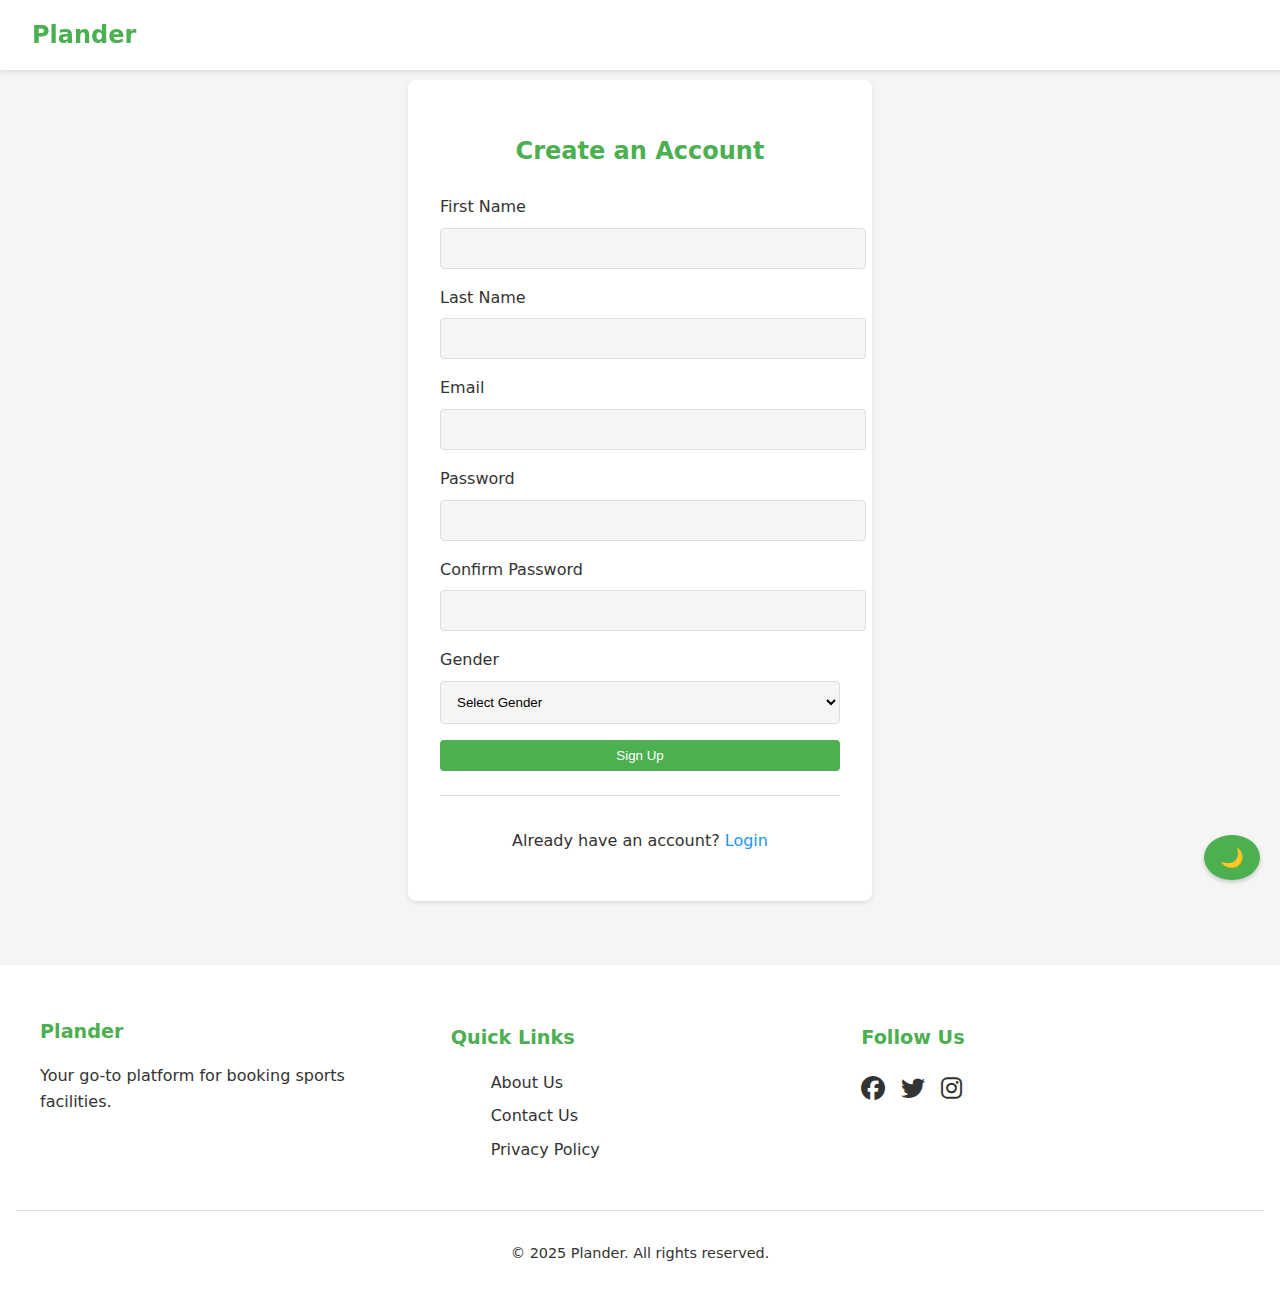
<file: Plander-ui-Test-Copy/signup.html>
<!DOCTYPE html>
<html lang="en">
<head>
  <meta charset="UTF-8">
  <meta name="viewport" content="width=device-width, initial-scale=1.0">
  <title>Sign Up - Plander</title>
  <link rel="stylesheet" href="https://cdnjs.cloudflare.com/ajax/libs/font-awesome/6.5.1/css/all.min.css">
  <style>
    /* Signup-specific styles */
    body {
      font-family: 'Inter', system-ui, sans-serif;
      line-height: 1.6;
      color: #333;
      background-color: #f5f5f5;
      margin: 0;
      padding: 0;
      transition: background-color 0.3s ease, color 0.3s ease;
    }

    .navbar {
      display: flex;
      justify-content: space-between;
      align-items: center;
      padding: 1rem 2rem;
      background-color: #ffffff;
      box-shadow: 0 2px 4px rgba(0, 0, 0, 0.1);
      position: fixed;
      width: 100%;
      top: 0;
      z-index: 1000;
    }

    .logo {
      font-size: 1.5rem;
      font-weight: bold;
      color: #4CAF50;
      cursor: pointer;
    }

    .nav-links {
      display: flex;
      gap: 1rem;
      align-items: center;
    }

    .btn {
      padding: 0.5rem 1rem;
      border: none;
      border-radius: 4px;
      cursor: pointer;
      transition: all 0.3s ease;
    }

    .auth-container {
      display: flex;
      justify-content: center;
      align-items: center;
      min-height: calc(100vh - 120px);
      padding: 80px 1rem 2rem;
    }

    .auth-card {
      background-color: #ffffff;
      padding: 2rem;
      border-radius: 8px;
      box-shadow: 0 2px 4px rgba(0, 0, 0, 0.1);
      width: 100%;
      max-width: 400px;
    }

    .auth-card h2 {
      text-align: center;
      margin-bottom: 1.5rem;
      color: #4CAF50;
    }

    .form-group {
      margin-bottom: 1rem;
    }

    .form-group label {
      display: block;
      margin-bottom: 0.5rem;
      font-weight: 500;
    }

    .form-group input,
    .form-group select {
      width: 100%;
      padding: 0.75rem;
      border: 1px solid #ddd;
      border-radius: 4px;
      background-color: #f5f5f5;
    }

    .btn-primary {
      background-color: #4CAF50;
      color: white;
    }

    .btn-block {
      display: block;
      width: 100%;
    }

    .auth-footer {
      text-align: center;
      margin-top: 1.5rem;
      padding-top: 1rem;
      border-top: 1px solid #ddd;
    }

    .auth-footer a {
      color: #2196F3;
      text-decoration: none;
    }

    /* Footer styles */
    footer {
      background-color: #ffffff;
      padding: 2rem 1rem;
      margin-top: 2rem;
      box-shadow: 0 2px 4px rgba(0, 0, 0, 0.1);
    }

    .footer-content {
      display: flex;
      justify-content: space-between;
      max-width: 1200px;
      margin: 0 auto;
      gap: 2rem;
      flex-wrap: wrap;
    }

    .footer-section {
      flex: 1;
      min-width: 200px;
    }

    .footer-section h3,
    .footer-section h4 {
      font-size: 1.2rem;
      color: #4CAF50;
      margin-bottom: 1rem;
    }

    .footer-section p {
      font-size: 1rem;
      color: #333;
    }

    .footer-section ul {
      list-style: none;
    }

    .footer-section ul li {
      margin-bottom: 0.5rem;
    }

    .footer-section ul li a {
      text-decoration: none;
      color: #333;
      transition: color 0.3s ease;
    }

    .footer-section ul li a:hover {
      color: #4CAF50;
    }

    .social-icons {
      display: flex;
      gap: 1rem;
    }

    .social-icons a {
      color: #333;
      font-size: 1.5rem;
      transition: color 0.3s ease;
    }

    .social-icons a:hover {
      color: #4CAF50;
    }

    .footer-bottom {
      text-align: center;
      margin-top: 2rem;
      padding-top: 1rem;
      border-top: 1px solid #ddd;
    }

    .footer-bottom p {
      font-size: 0.9rem;
      color: #333;
    }

    /* Dark mode styles */
    body.dark-mode {
      color: #ffffff;
      background-color: #121212;
    }

    body.dark-mode .navbar,
    body.dark-mode .auth-card,
    body.dark-mode footer {
      background-color: #1e1e1e;
    }

    body.dark-mode .auth-card,
    body.dark-mode footer {
      box-shadow: 0 2px 4px rgba(255, 255, 255, 0.1);
    }

    body.dark-mode .form-group input,
    body.dark-mode .form-group select {
      background-color: #121212;
      color: #ffffff;
      border-color: #444;
    }

    body.dark-mode .footer-section p,
    body.dark-mode .footer-section ul li a,
    body.dark-mode .social-icons a,
    body.dark-mode .footer-bottom p {
      color: #ffffff;
    }

    body.dark-mode .auth-footer {
      border-top-color: #444;
    }
    #toggleDarkMode {
  position: fixed;
  bottom: 20px;
  right: 20px;
  background-color: #4CAF50;
  color: white;
  padding: 0.7rem 1rem;
  border-radius: 50%;
  font-size: 1.2rem;
  cursor: pointer;
  box-shadow: 0 2px 4px rgba(0, 0, 0, 0.2);
  transition: background-color 0.3s ease, transform 0.2s ease;
}

#toggleDarkMode:hover {
  background-color: #388E3C;
  transform: scale(1.1);
}

  </style>
</head>
<body>
  <nav class="navbar">
    <div class="logo">Plander</div>
    <div class="nav-links">
      <button id="toggleDarkMode" class="btn">🌙</button>
    </div>
  </nav>

  <main class="auth-container">
    <div class="auth-card">
      <h2>Create an Account</h2>
      <form id="signupForm">
        <div class="form-group">
          <label for="firstName">First Name</label>
          <input type="text" id="firstName" name="firstName" required>
        </div>
        <div class="form-group">
          <label for="lastName">Last Name</label>
          <input type="text" id="lastName" name="lastName" required>
        </div>
        <div class="form-group">
          <label for="email">Email</label>
          <input type="email" id="email" name="email" required>
        </div>
        <div class="form-group">
          <label for="password">Password</label>
          <input type="password" id="password" name="password" required>
        </div>
        <div class="form-group">
          <label for="confirmPassword">Confirm Password</label>
          <input type="password" id="confirmPassword" name="confirmPassword" required>
        </div>
        <div class="form-group">
          <label for="gender">Gender</label>
          <select id="gender" name="gender" required>
            <option value="">Select Gender</option>
            <option value="male">Male</option>
            <option value="female">Female</option>
            <option value="other">Other</option>
          </select>
        </div>
        <button type="submit" class="btn btn-primary btn-block">Sign Up</button>
      </form>
      <div class="auth-footer">
        <p>Already have an account? <a href="login.html">Login</a></p>
      </div>
    </div>
  </main>

  <!-- Footer -->
  <footer>
    <div class="footer-content">
      <div class="footer-section">
        <h3>Plander</h3>
        <p>Your go-to platform for booking sports facilities.</p>
      </div>
      <div class="footer-section">
        <h4>Quick Links</h4>
        <ul>
          <li><a href="#">About Us</a></li>
          <li><a href="#">Contact Us</a></li>
          <li><a href="#">Privacy Policy</a></li>
        </ul>
      </div>
      <div class="footer-section">
        <h4>Follow Us</h4>
        <div class="social-icons">
          <a href="#"><i class="fab fa-facebook"></i></a>
          <a href="#"><i class="fab fa-twitter"></i></a>
          <a href="#"><i class="fab fa-instagram"></i></a>
        </div>
      </div>
    </div>
    <div class="footer-bottom">
      <p>&copy; 2025 Plander. All rights reserved.</p>
    </div>
  </footer>

  <script src="auth.js"></script>
</body>
</html>
</file>
<file: Plander-ui-Test-Copy/style.css>
:root {
  --primary-color: #4CAF50;
  --secondary-color: #2196F3;
  --text-color: #333;
  --background-color: #f5f5f5;
  --card-background: #ffffff;
  --shadow: 0 2px 4px rgba(0, 0, 0, 0.1);
  --border-color: #ddd;
}

body.dark-mode {
  --text-color: #ffffff;
  --background-color: #121212;
  --card-background: #1e1e1e;
  --shadow: 0 2px 4px rgba(255, 255, 255, 0.1);
  --border-color: #444;
}

* {
  margin: 0;
  padding: 0;
  box-sizing: border-box;
}

body {
  font-family: 'Inter', system-ui, sans-serif;
  line-height: 1.6;
  color: var(--text-color);
  background-color: var(--background-color);
  transition: background-color 0.3s ease, color 0.3s ease;
}

.navbar {
  display: flex;
  justify-content: space-between;
  align-items: center;
  padding: 1rem 2rem;
  background-color: var(--card-background);
  box-shadow: var(--shadow);
  position: fixed;
  width: 100%;
  top: 0;
  z-index: 1000;
}

.logo {
  font-size: 1.5rem;
  font-weight: bold;
  color: var(--primary-color);
  cursor: pointer;
}

.nav-links {
  display: flex;
  gap: 1rem;
}

.btn {
  padding: 0.5rem 1rem;
  border: none;
  border-radius: 4px;
  cursor: pointer;
  transition: all 0.3s ease;
}

.btn-primary {
  background-color: var(--primary-color);
  color: white;
}

.btn:hover {
  opacity: 0.9;
  transform: translateY(-1px);
}

/* Pages */
.page {
  display: none;
  padding-top: 80px;
  padding-bottom: 2rem;
  text-align: center;
}

.page.active {
  display: block;
}

.page h2 {
  font-size: 2rem;
  margin-bottom: 1rem;
  color: var(--primary-color);
}

.page p {
  font-size: 1.1rem;
  color: var(--text-color);
  margin-bottom: 2rem;
}

/* Home Page */
.hero-section {
  height: 60vh;
  display: flex;
  flex-direction: column;
  justify-content: center;
  align-items: center;
  text-align: center;
  padding: 2rem;
  background: linear-gradient(135deg, var(--primary-color), var(--secondary-color));
  color: white;
}

.hero-section h1 {
  font-size: 3rem;
  margin-bottom: 1rem;
}

.hero-section p {
  font-size: 1.2rem;
  margin-bottom: 1.5rem;
}

.location-finder {
  margin-top: 2rem;
  padding: 0.5rem 1rem;
  background-color: rgba(255, 255, 255, 0.2);
  border-radius: 4px;
  display: flex;
  align-items: center;
  gap: 0.5rem;
  font-size: 0.9rem;
}

.location-finder i {
  font-size: 1rem;
}

/* Games Section */
.games-section {
  padding: 2rem;
  max-width: 1200px;
  margin: 0 auto;
}

.games-section h2 {
  font-size: 2rem;
  margin-bottom: 2rem;
  text-align: center;
  color: var(--primary-color);
}

.games-grid {
  display: grid;
  grid-template-columns: repeat(auto-fit, minmax(250px, 1fr));
  gap: 2rem;
}

.game-card {
  background-color: var(--card-background);
  border-radius: 8px;
  overflow: hidden;
  box-shadow: var(--shadow);
  transition: transform 0.3s ease;
  cursor: pointer;
}

.game-card:hover {
  transform: translateY(-5px);
}

.game-card img {
  width: 100%;
  height: 150px;
  object-fit: cover;
}

.game-card-content {
  padding: 1rem;
  text-align: center;
}

.game-card-content h3 {
  font-size: 1.5rem;
  margin-bottom: 1rem;
  color: var(--primary-color);
}

/* Modals */
.modal {
  display: none;
  position: fixed;
  top: 0;
  left: 0;
  width: 100%;
  height: 100%;
  background-color: rgba(0, 0, 0, 0.5);
  z-index: 1001;
}

.modal-content {
  background-color: var(--card-background);
  padding: 2rem;
  border-radius: 8px;
  width: 90%;
  max-width: 400px;
  position: absolute;
  top: 50%;
  left: 50%;
  transform: translate(-50%, -50%);
}

.modal-content h2 {
  margin-bottom: 1rem;
  color: var(--primary-color);
}

.modal-content form {
  display: flex;
  flex-direction: column;
  gap: 1rem;
}

.modal-content input {
  padding: 0.5rem;
  border: 1px solid var(--border-color);
  border-radius: 4px;
}

/* Text Moving Animation */
@keyframes moveText {
  0% {
    transform: translateX(0);
  }
  50% {
    transform: translateX(20px);
  }
  100% {
    transform: translateX(0);
  }
}

.moving-text {
  animation: moveText 2s infinite;
}
/* Venues Grid */
.venues-grid {
  display: grid;
  grid-template-columns: repeat(auto-fit, minmax(300px, 1fr));
  gap: 2rem;
  padding: 2rem;
  max-width: 1200px;
  margin: 0 auto;
}

.venue-card {
  background-color: var(--card-background);
  border-radius: 8px;
  overflow: hidden;
  box-shadow: var(--shadow);
  transition: transform 0.3s ease;
  cursor: pointer;
}

.venue-card:hover {
  transform: translateY(-5px);
}

.venue-card img {
  width: 100%;
  height: 200px;
  object-fit: cover;
}

.venue-card-content {
  padding: 1rem;
  text-align: center;
}

.venue-card-content h3 {
  font-size: 1.5rem;
  margin-bottom: 1rem;
  color: var(--primary-color);
}

.venue-card-content p {
  font-size: 1rem;
  color: var(--text-color);
  margin-bottom: 1rem;
}

/* Signup Modal Enhancements */
.modal-content select,
.modal-content input[type="file"] {
  padding: 0.5rem;
  border: 1px solid var(--border-color);
  border-radius: 4px;
  width: 100%;
  margin-bottom: 1rem;
}

.modal-content input[type="file"] {
  background-color: var(--background-color);
  cursor: pointer;
}

.modal-content input[type="file"]:hover {
  background-color: var(--card-background);
}
/* style.css */
.modal {
  display: none;
  position: fixed;
  z-index: 1;
  left: 0;
  top: 0;
  width: 100%;
  height: 100%;
  overflow: auto;
  background-color: rgba(0, 0, 0, 0.5);
}

.modal-content {
  background-color: var(--card-background);
  margin: 10% auto;
  padding: 20px;
  border: 1px solid var(--border-color);
  width: 80%;
  max-width: 500px;
  border-radius: 10px;
}

.modal-content h2 {
  margin-bottom: 20px;
}

.modal-content input,
.modal-content select {
  width: 100%;
  padding: 10px;
  margin-bottom: 15px;
  border: 1px solid var(--border-color);
  border-radius: 5px;
}

.modal-content button {
  width: 100%;
  padding: 10px;
  border: none;
  border-radius: 5px;
  background-color: var(--primary-color);
  color: #fff;
  cursor: pointer;
}

.modal-content button:hover {
  background-color: var(--secondary-color);
}
/* Signup Modal Enhancements */
.interests-section {
  display: flex;
  flex-direction: column;
  gap: 0.5rem;
  margin-bottom: 1rem;
}

.interests-section label {
  font-weight: bold;
  margin-bottom: 0.5rem;
}

.interests-section div {
  display: flex;
  flex-wrap: wrap;
  gap: 1rem;
}

.interests-section div label {
  display: flex;
  align-items: center;
  gap: 0.5rem;
  font-size: 1rem;
}

.interests-section input[type="checkbox"] {
  width: 16px;
  height: 16px;
}

#toggleDarkMode {
  position: fixed;
  bottom: 20px;
  right: 20px;
  background-color: #4CAF50;
  color: white;
  padding: 0.7rem 1rem;
  border-radius: 50%;
  font-size: 1.2rem;
  cursor: pointer;
  box-shadow: 0 2px 4px rgba(0, 0, 0, 0.2);
  transition: background-color 0.3s ease, transform 0.2s ease;
}

#toggleDarkMode:hover {
  background-color: #388E3C;
  transform: scale(1.1);
}
</file>
